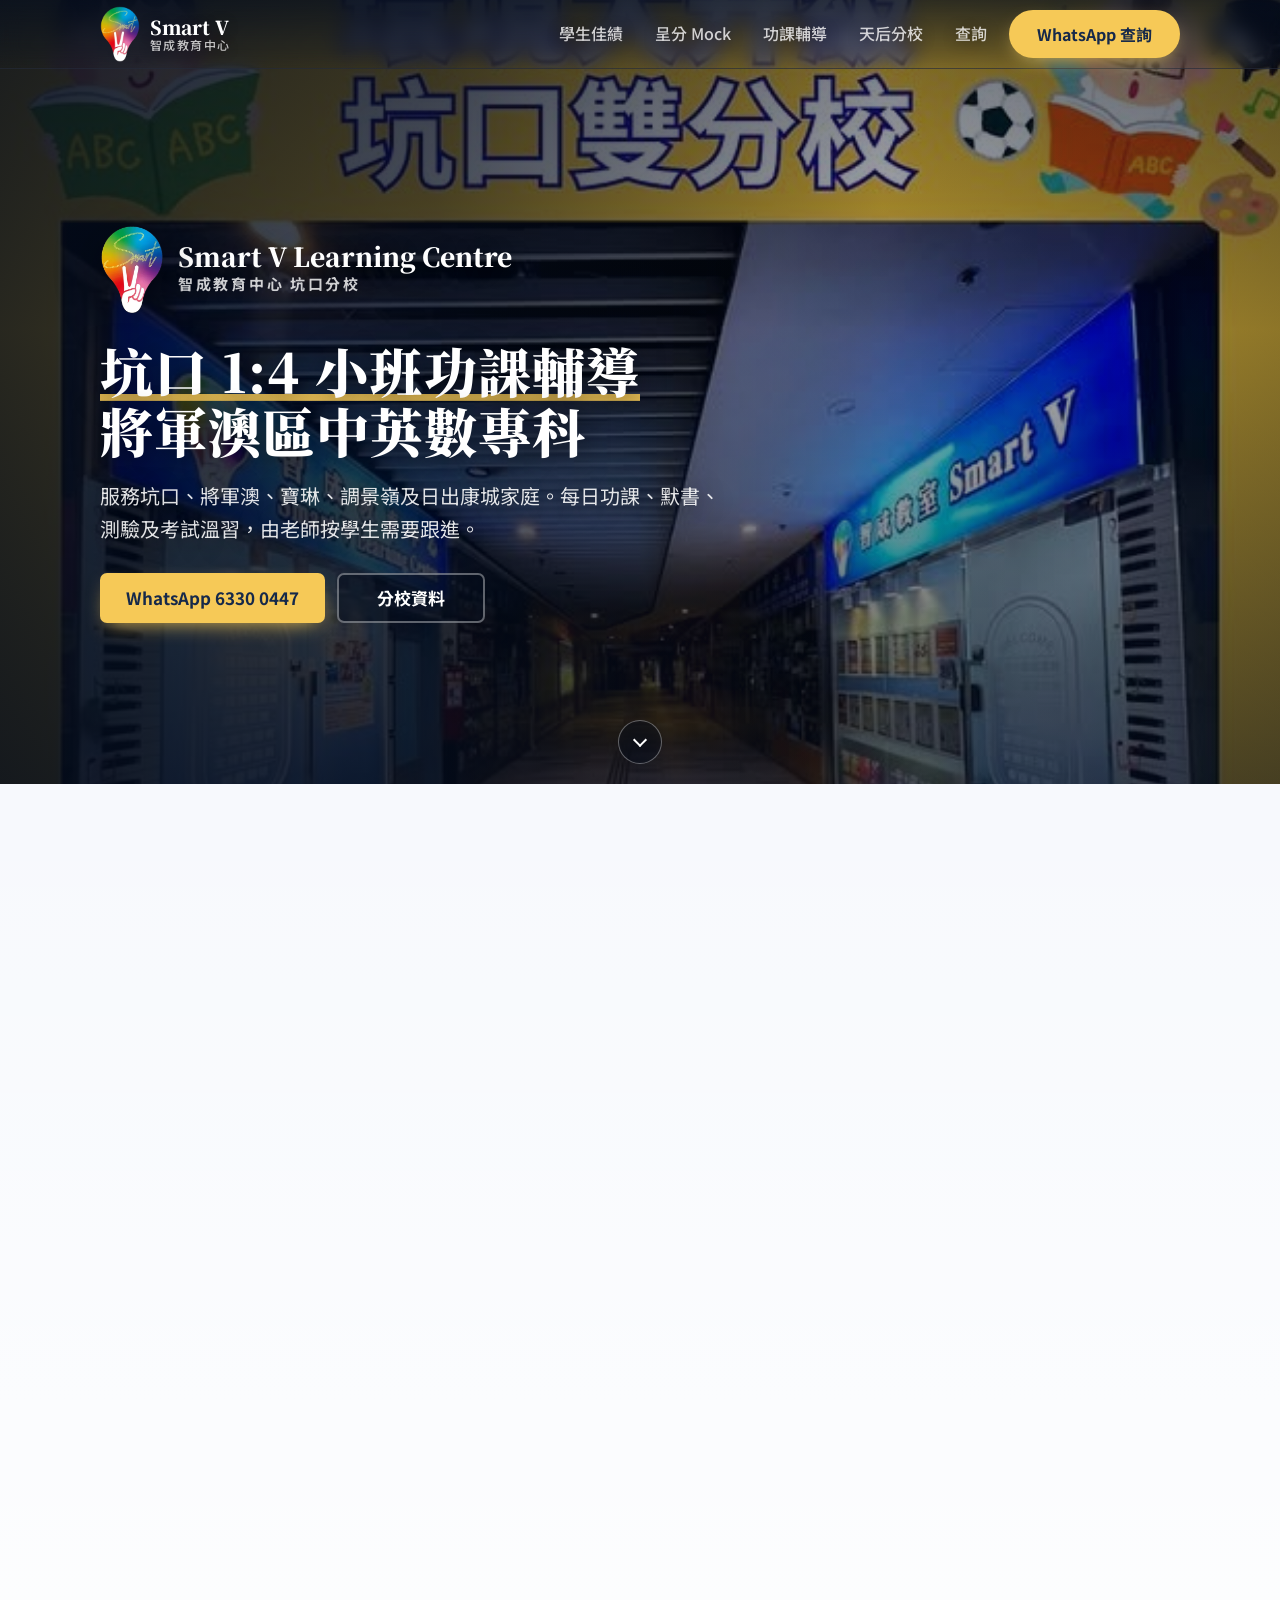
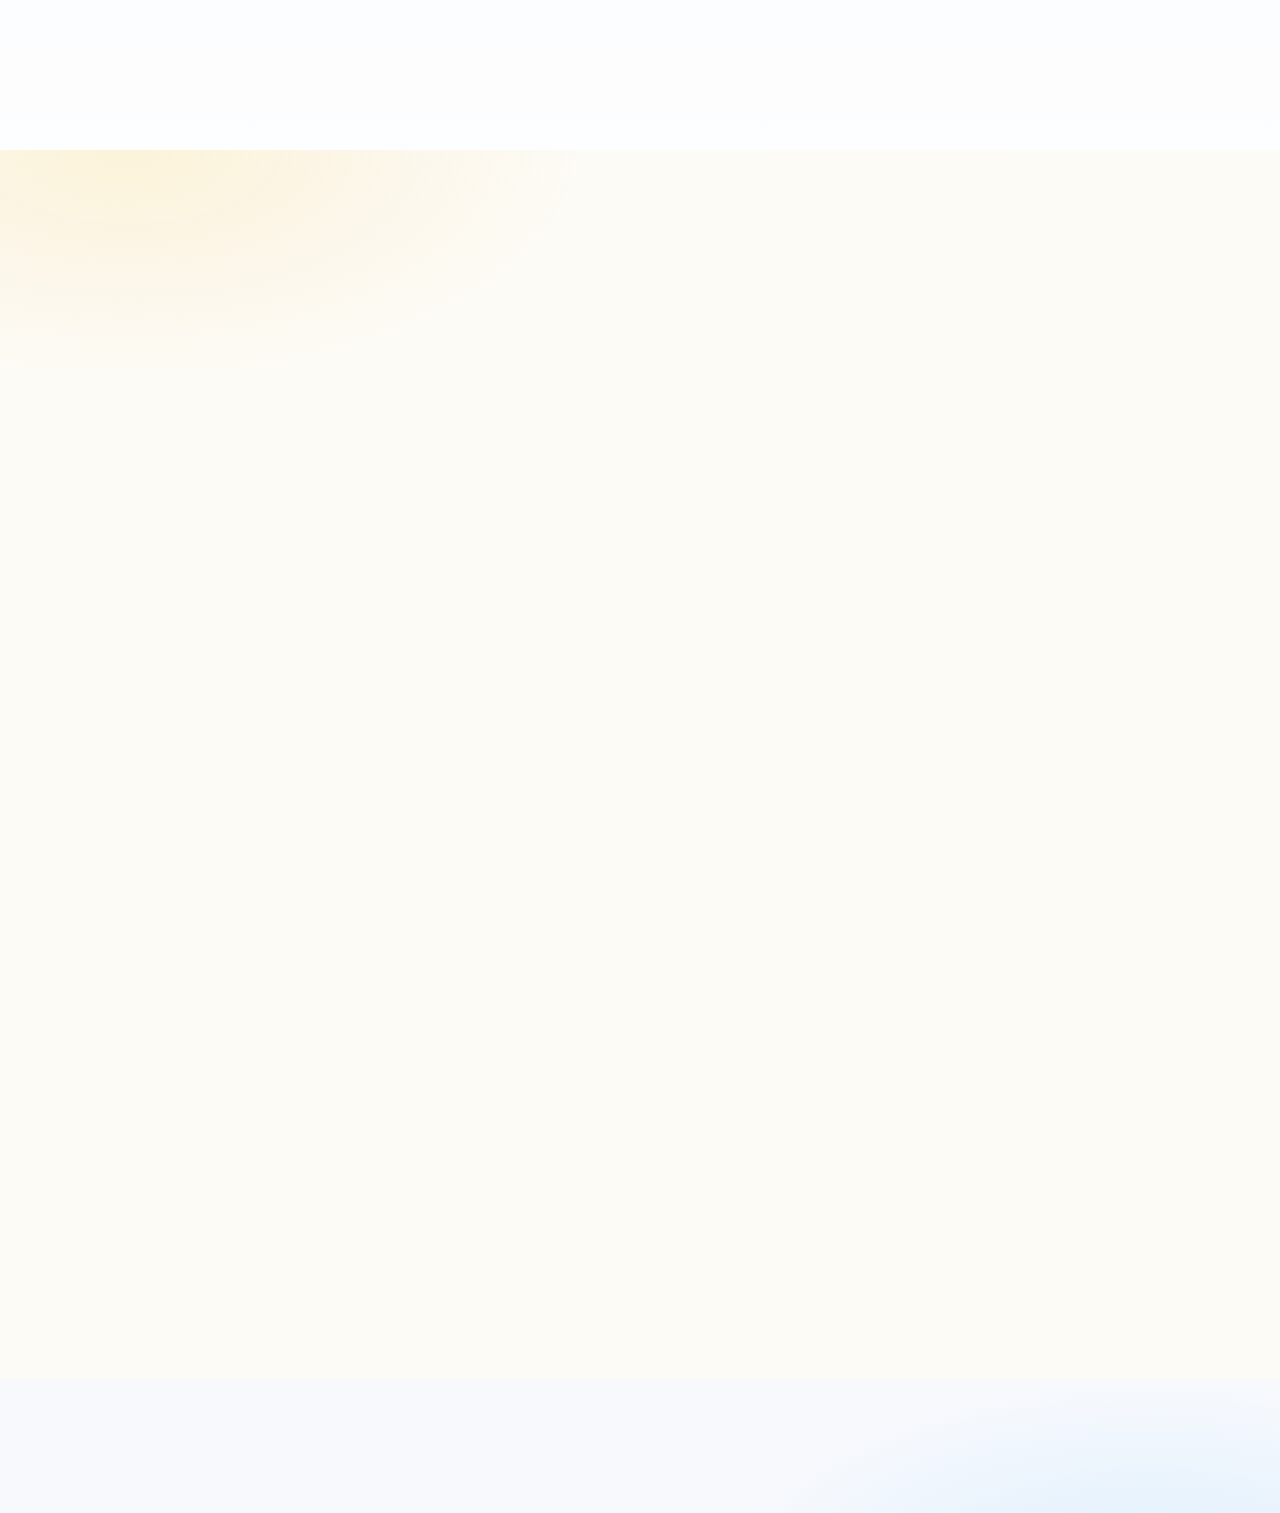
<file: hang-hau/index.html>
<!DOCTYPE html>
<html lang="zh-Hant">
<head>
  <meta charset="UTF-8" />
  <meta http-equiv="Content-Type" content="text/html; charset=utf-8" />
  <meta name="viewport" content="width=device-width, initial-scale=1" />
  <title>坑口補習社｜Smart V 智成教育中心坑口分校</title>
  <meta name="description" content="Smart V 智成教育中心坑口分校：坑口、將軍澳、寶琳、調景嶺及日出康城 1:4 小班功課輔導，中英數專科、默書測驗跟進、升小銜接及呈分試 Mock。明德商場地下，WhatsApp 6330 0447 查詢。" />
  <meta name="theme-color" content="#15539e" />
  <link rel="canonical" href="https://smartv.hk/hang-hau/" />
  <link rel="icon" href="../favicon.ico?v=logo-20260617" sizes="any" />
  <link rel="icon" type="image/png" sizes="32x32" href="../favicon-32x32.png?v=logo-20260617" />
  <link rel="icon" type="image/png" sizes="16x16" href="../favicon-16x16.png?v=logo-20260617" />
  <link rel="apple-touch-icon" href="../apple-touch-icon.png?v=logo-20260617" />
  <meta property="og:type" content="website" />
  <meta property="og:site_name" content="Smart V 智成教育中心" />
  <meta property="og:title" content="坑口補習社｜Smart V 智成教育中心坑口分校" />
  <meta property="og:description" content="坑口分校提供 1:4 小班功課輔導、中英數專科、默書測驗跟進、升小銜接及呈分試 Mock。服務坑口、將軍澳、寶琳、調景嶺及日出康城家庭。" />
  <meta property="og:url" content="https://smartv.hk/hang-hau/" />
  <meta property="og:locale" content="zh_HK" />
  <meta property="og:image" content="https://smartv.hk/assets/v2/new-shops.jpg?v=claude-v7-20260610" />
  <meta property="og:image:width" content="640" />
  <meta property="og:image:height" content="800" />
  <meta property="og:image:alt" content="Smart V 智成教育中心坑口分校・明德商場雙舖環境 — 坑口・將軍澳 1:4 小班補習" />
  <meta name="twitter:card" content="summary_large_image" />
  <meta name="twitter:title" content="坑口補習社｜Smart V 智成教育中心坑口分校" />
  <meta name="twitter:description" content="坑口、將軍澳一帶 1:4 小班功課輔導及中英數專科，WhatsApp 6330 0447 查詢。" />
  <meta name="twitter:image" content="https://smartv.hk/assets/v2/new-shops.jpg?v=claude-v7-20260610" />
  <link rel="preload" as="image" href="../assets/v2/new-shops.jpg?v=claude-v7-20260610" fetchpriority="high" />
  <link rel="preconnect" href="https://fonts.googleapis.com" />
  <link rel="preconnect" href="https://fonts.gstatic.com" crossorigin />
  <link href="https://fonts.googleapis.com/css2?family=Noto+Sans+TC:wght@400;500;700&family=Noto+Serif+TC:wght@700;900&display=swap" rel="stylesheet" />
  <link rel="stylesheet" href="../css/styles-answer-card-layout-20260627.css" />
  <script type="application/ld+json">
{
  "@context": "https://schema.org",
  "@type": ["LocalBusiness", "EducationalOrganization"],
  "@id": "https://smartv.hk/hang-hau/#localbusiness",
  "name": "Smart V Learning Centre 智成教育中心",
  "alternateName": "Smart V 智成教育中心坑口分校",
  "url": "https://smartv.hk/hang-hau/",
  "logo": "https://smartv.hk/assets/logo-web.webp",
  "image": [
    "https://smartv.hk/assets/v2/new-shops.jpg",
    "https://smartv.hk/assets/v2/proof-dictation.jpg",
    "https://smartv.hk/assets/v2/results-collection.jpg"
  ],
  "telephone": "+85263300447",
  "email": "smartvlearningcentre@gmail.com",
  "priceRange": "$$",
  "address": {
    "@type": "PostalAddress",
    "streetAddress": "培成里 10 號明德商場地下 35 及 38 號舖",
    "addressLocality": "坑口",
    "addressRegion": "新界",
    "addressCountry": "HK"
  },
  "geo": {
    "@type": "GeoCoordinates",
    "latitude": 22.316606,
    "longitude": 114.2686759
  },
  "openingHoursSpecification": [
    {
      "@type": "OpeningHoursSpecification",
      "dayOfWeek": ["Monday", "Tuesday", "Wednesday", "Thursday", "Friday"],
      "opens": "13:30",
      "closes": "20:30"
    },
    {
      "@type": "OpeningHoursSpecification",
      "dayOfWeek": "Saturday",
      "opens": "09:30",
      "closes": "17:30"
    }
  ],
  "areaServed": [
    "坑口",
    "將軍澳",
    "寶琳",
    "調景嶺",
    "日出康城",
    "Hang Hau",
    "Tseung Kwan O",
    "Po Lam",
    "Tiu Keng Leng",
    "Lohas Park"
  ],
  "description": "Smart V 智成教育中心坑口分校服務坑口、將軍澳、寶琳、調景嶺及日出康城一帶家庭，提供 1:4 小班功課輔導、中英數專科、默書測驗跟進、升小銜接及呈分試 Mock。",
  "knowsAbout": [
    "坑口補習社",
    "將軍澳補習社",
    "明德商場補習社",
    "小學功課輔導",
    "1:4 小班功課輔導",
    "中英數專科班",
    "呈分試 Mock"
  ],
  "hasMap": "https://www.google.com/maps?cid=11303735696764816341",
  "sameAs": [
    "https://www.facebook.com/share/1ERd9NnAhZ/?mibextid=wwXIfr",
    "https://www.instagram.com/smartvlearningcentre",
    "https://www.google.com/maps?cid=11303735696764816341"
  ],
  "parentOrganization": { "@id": "https://smartv.hk/#organization" },
  "aggregateRating": { "@type": "AggregateRating", "ratingValue": "5.0", "reviewCount": 6, "bestRating": "5", "worstRating": "1" },
  "makesOffer": [
    {
      "@type": "Offer",
      "itemOffered": {
        "@type": "Service",
        "name": "坑口 1:4 小班功課輔導"
      }
    },
    {
      "@type": "Offer",
      "itemOffered": {
        "@type": "Service",
        "name": "坑口中英數專科班"
      }
    },
    {
      "@type": "Offer",
      "itemOffered": {
        "@type": "Service",
        "name": "將軍澳呈分試 Mock"
      }
    }
  ]
}
  </script>
  <script type="application/ld+json">
{
  "@context": "https://schema.org",
  "@type": "FAQPage",
  "mainEntity": [
    {
      "@type": "Question",
      "name": "Smart V 坑口分校適合哪些地區的學生？",
      "acceptedAnswer": {
        "@type": "Answer",
        "text": "坑口分校位於明德商場地下，適合坑口、將軍澳、寶琳、調景嶺及日出康城一帶家庭查詢。"
      }
    },
    {
      "@type": "Question",
      "name": "坑口分校有甚麼課程？",
      "acceptedAnswer": {
        "@type": "Answer",
        "text": "坑口分校提供 1:4 小班功課輔導、中英數專科、默書測驗跟進、升小銜接、呈分試 Mock、鋼琴班及畫班。"
      }
    },
    {
      "@type": "Question",
      "name": "如何查詢坑口分校試堂？",
      "acceptedAnswer": {
        "@type": "Answer",
        "text": "家長可 WhatsApp 6330 0447，提供子女年級、學校、弱項及希望試堂時段，由老師建議合適安排。"
      }
    }
  ]
}
  </script>
  <script type="application/ld+json">
{
  "@context": "https://schema.org",
  "@type": "BreadcrumbList",
  "itemListElement": [
    { "@type": "ListItem", "position": 1, "name": "首頁", "item": "https://smartv.hk/" },
    { "@type": "ListItem", "position": 2, "name": "分校", "item": "https://smartv.hk/#branches" },
    { "@type": "ListItem", "position": 3, "name": "坑口分校", "item": "https://smartv.hk/hang-hau/" }
  ]
}
  </script>
</head>
<body class="branch-page branch-page--hang-hau">
  <a class="skip-link" href="#main">跳至主要內容</a>

  <header class="nav" id="nav">
    <div class="container nav__inner">
      <a class="brand" href="../" aria-label="Smart V Learning Centre 首頁">
        <img class="brand__logo" src="../assets/logo-web.webp?v=claude-v7-20260610" alt="Smart V Learning Centre 標誌" width="40" height="55" />
        <span class="brand__text">Smart V<small>智成教育中心</small></span>
      </a>
      <nav class="nav__links" aria-label="主選單">
        <a href="../#proof">學生佳績</a>
        <a href="../#mock">呈分 Mock</a>
        <a href="../#homework">功課輔導</a>
        <a href="../tin-hau/">天后分校</a>
        <a href="../#contact">查詢</a>
      </nav>
      <a class="btn btn--sun nav__cta js-wa-link" data-phone="85263300447" data-text="你好，我想查詢 Smart V 坑口分校課程及試堂。" target="_blank" rel="noopener">WhatsApp 查詢</a>
      <button class="nav__toggle" id="navToggle" type="button" aria-label="開啟選單" aria-expanded="false" aria-controls="navMobile">
        <span></span><span></span><span></span>
      </button>
    </div>
    <span class="nav__ruler" id="navRuler" aria-hidden="true"></span>
    <div class="nav__mobile" id="navMobile">
      <a href="../#proof">學生佳績</a>
      <a href="../#mock">呈分試 Mock</a>
      <a href="../#homework">1:4 功課輔導</a>
      <a href="../tin-hau/">天后分校</a>
      <a href="../#contact">查詢</a>
      <a class="btn btn--sun js-wa-link" data-phone="85263300447" data-text="你好，我想查詢 Smart V 坑口分校課程及試堂。" target="_blank" rel="noopener">WhatsApp 查詢</a>
    </div>
  </header>

  <main id="main">
    <section class="hero hero--cycle branch-hero" aria-labelledby="branchHeroTitle">
      <div class="hero__ambient hero__ambient--cycle branch-hero__ambient--hang-hau" aria-hidden="true">
        <div class="hero__veil"></div>
      </div>
      <div class="container hero__grid hero__grid--single">
        <div class="hero__copy hero__copy--overlay">
          <div class="hero__brand-lockup" data-hero>
            <img class="hero__logo" src="../assets/logo-web.webp?v=claude-v7-20260610" alt="Smart V Learning Centre 智成教育中心標誌" width="88" height="121" />
            <div class="hero__brand-copy">
              <p>Smart V Learning Centre</p>
              <strong>智成教育中心 坑口分校</strong>
            </div>
          </div>
          <div class="hero__course-info" data-hero>
            <h1 id="branchHeroTitle" class="hero__title">
              <span class="u-sweep">坑口 1:4 小班功課輔導</span><br />將軍澳區中英數專科
            </h1>
            <p>服務坑口、將軍澳、寶琳、調景嶺及日出康城家庭。每日功課、默書、測驗及考試溫習，由老師按學生需要跟進。</p>
          </div>
          <div class="hero__actions" data-hero>
            <a class="btn btn--sun btn--lg js-wa-link" data-phone="85263300447" data-text="你好，我想查詢 Smart V 坑口分校課程及試堂。" target="_blank" rel="noopener">WhatsApp 6330 0447</a>
            <a class="btn btn--ghost btn--lg" href="#hang-hau-details">分校資料</a>
          </div>
        </div>
      </div>
      <a class="hero__cue" href="#hang-hau-details" aria-label="向下瀏覽坑口分校資料"><span></span></a>
    </section>

    <section class="answer-strip" id="hang-hau-details" aria-labelledby="hangHauAnswerTitle">
      <div class="container">
        <div class="answer-card" data-reveal>
          <div>
            <p class="kicker">坑口分校</p>
            <h2 id="hangHauAnswerTitle">坑口補習社查詢</h2>
          </div>
          <p class="answer-card__text">Smart V 智成教育中心坑口分校位於新界西貢坑口培成里 10 號明德商場地下 35 及 38 號舖，鄰近港鐵坑口站 B / B2 出口。分校提供 1:4 小班功課輔導、中英數專科、默書測驗跟進、升小銜接及呈分試 Mock，適合坑口、將軍澳、寶琳、調景嶺及日出康城一帶學生。</p>
          <p class="answer-card__text">坑口分校於 Google 商家檔案獲家長 5.0 星評價（6 則真實評論，截至 2026 年 6 月）。相比十多人的連鎖大班，1:4 小班讓導師可逐一跟進每位學生的功課、默書範圍及測考弱項並即時糾正，同時保留同儕學習氣氛、費用較相宜。</p>
          <a class="btn btn--blue js-wa-link" data-phone="85263300447" data-text="你好，我想為子女查詢 Smart V 坑口分校試堂。" target="_blank" rel="noopener">查詢試堂</a>
        </div>
      </div>
    </section>

    <section class="section geo-section geo-section--homework" aria-labelledby="hangHauHomeworkTitle">
      <div class="container geo-layout">
        <div class="geo-copy" data-reveal>
          <p class="kicker">1:4 小班</p>
          <h2 id="hangHauHomeworkTitle" class="section__title">坑口、將軍澳小學功課輔導</h2>
          <p class="section__lead">每堂先核對學校功課及最近默書測驗範圍，再按學生弱項拆解串字、閱讀、運算或應用題。老師可按需要與家長溝通進度，避免問題累積到考試前。</p>
          <div class="geo-meta" aria-label="坑口分校服務範圍">
            <span>地區：坑口 / 將軍澳 / 寶琳</span>
            <span>課程：功課輔導 / 中英數專科</span>
            <span>查詢：6330 0447</span>
          </div>
        </div>
        <div class="geo-panel" data-reveal>
          <h3>常見查詢</h3>
          <ol class="geo-list">
            <li>小學每日功課、改正、默書及測驗跟進</li>
            <li>中文、英文、數學專科補底及考前溫習</li>
            <li>P5 至 P6 呈分試 Mock 及能力診斷</li>
          </ol>
          <a class="btn btn--sun js-wa-link" data-phone="85263300447" data-text="你好，我想查詢 坑口 1:4 小班功課輔導及中英數專科。" target="_blank" rel="noopener">WhatsApp 坑口分校</a>
        </div>
      </div>
    </section>

    <section class="section branches branch-local" aria-labelledby="hangHauLocationTitle">
      <div class="container branch-local__grid">
        <article class="branch-card" data-reveal>
          <p class="branch-card__no" aria-hidden="true">02</p>
          <h2 id="hangHauLocationTitle">坑口分校地址</h2>
          <p class="branch-card__addr">新界西貢坑口培成里 10 號<br />明德商場地下 35 及 38 號舖</p>
          <p class="branch-card__mtr">鄰近港鐵坑口站 B / B2 出口</p>
          <p class="branch-card__hours">營業時間：星期一至五 13:30–20:30｜星期六 09:30–17:30｜星期日休息</p>
          <div class="branch-card__actions">
            <a class="btn btn--blue" href="https://www.google.com/maps?cid=11303735696764816341" target="_blank" rel="noopener">開啟地圖</a>
            <a class="btn btn--line" href="../tin-hau/">查看天后分校</a>
          </div>
        </article>
        <article class="geo-panel branch-local__panel" data-reveal>
          <h3>坑口分校服務範圍</h3>
          <p>坑口、將軍澳、寶琳、調景嶺、日出康城一帶家庭均可查詢。若家長正在比較「坑口補習社」、「將軍澳小學功課班」或「明德商場補習社」，可先提供子女年級、學校及弱項，由老師建議合適班別。</p>
          <a class="btn btn--sun js-wa-link" data-phone="85263300447" data-text="你好，我在比較坑口/將軍澳補習社，想查詢 Smart V 坑口分校。" target="_blank" rel="noopener">查詢合適班別</a>
        </article>
      </div>
    </section>

    <section class="section faq" id="faq" aria-labelledby="hangHauFaqTitle">
      <div class="container">
        <header class="section__head" data-reveal>
          <p class="kicker">常見問題</p>
          <h2 id="hangHauFaqTitle" class="section__title">坑口分校・家長常問</h2>
        </header>
        <div class="faq__list" data-reveal>
          <details class="faq__item">
            <summary>Smart V 坑口分校適合哪些地區的學生？</summary>
            <p>坑口分校位於明德商場地下，適合坑口、將軍澳、寶琳、調景嶺及日出康城一帶家庭查詢。</p>
          </details>
          <details class="faq__item">
            <summary>坑口分校有甚麼課程？</summary>
            <p>坑口分校提供 1:4 小班功課輔導、中英數專科、默書測驗跟進、升小銜接、呈分試 Mock、鋼琴班及畫班。</p>
          </details>
          <details class="faq__item">
            <summary>如何查詢坑口分校試堂？</summary>
            <p>家長可 WhatsApp 6330 0447，提供子女年級、學校、弱項及希望試堂時段，由老師建議合適安排。</p>
          </details>
        </div>
      </div>
    </section>
  </main>

  <footer class="footer">
    <div class="container footer__inner">
      <div class="footer__brand">
        <img src="../assets/logo-web.webp?v=claude-v7-20260610" alt="Smart V Learning Centre 標誌" width="44" height="61" />
        <div><strong>Smart V Learning Centre</strong><span>智成教育中心</span></div>
      </div>
      <div class="footer__contact">
        <p><a href="../tin-hau/">天后分校</a>：電氣道 108 號冠貿商業大廈 5 樓 501 室</p>
        <p><a href="../hang-hau/">坑口分校</a>：培成里 10 號明德商場地下 35 及 38 號舖</p>
        <p>電郵：<a class="js-email-link" data-user="smartvlearningcentre" data-domain="gmail.com" rel="nofollow">smartvlearningcentre [at] gmail.com</a></p>
      </div>
      <div class="footer__social">
        <a href="https://www.facebook.com/share/1ERd9NnAhZ/?mibextid=wwXIfr" target="_blank" rel="noopener">Facebook</a>
        <a href="https://www.instagram.com/smartvlearningcentre" target="_blank" rel="noopener">Instagram</a>
        <a class="js-wa-link" data-phone="85263300447" target="_blank" rel="noopener">WhatsApp</a>
      </div>
    </div>
    <div class="container footer__privacy" aria-label="私隱及資料使用聲明">
      <strong>私隱及資料使用</strong>
      <p>本網站不設會員系統或表格資料庫；家長如透過 WhatsApp 或電郵查詢，相關資料只會用於回覆課程、試堂及分校安排，不會儲存在本網站，亦不會用作任何推廣、宣傳或再行銷，亦不會轉交第三方作推廣用途。</p>
    </div>
    <div class="container footer__bar">
      <span>© <span id="year">2026</span> Smart V Learning Centre 智成教育中心</span>
      <time datetime="2026-06-27">資料更新：2026 年 6 月</time>
      <small>Website created by Solara.Hk</small>
    </div>
  </footer>

  <a class="wa-fab js-wa-link" id="waFab" aria-label="WhatsApp 坑口分校" data-phone="85263300447" data-text="你好，我想查詢 Smart V 坑口分校課程及試堂。" target="_blank" rel="noopener">
    <svg viewBox="0 0 24 24" width="26" height="26" fill="currentColor" aria-hidden="true"><path d="M12 2a10 10 0 0 0-8.6 15l-1.3 4.7 4.8-1.3A10 10 0 1 0 12 2Zm5.8 14.2c-.2.7-1.4 1.3-2 1.4-.5.1-1.1.1-1.8-.1-.4-.1-1-.3-1.7-.6-3-1.3-4.9-4.3-5-4.5-.2-.2-1.2-1.6-1.2-3.1s.8-2.2 1.1-2.5c.3-.3.6-.4.8-.4h.6c.2 0 .4 0 .7.5l.9 2c.1.2.1.4 0 .6l-.4.6-.3.3c-.2.2-.4.4-.2.7.2.3.9 1.4 1.9 2.3 1.3 1.1 2.3 1.5 2.6 1.6.3.1.5.1.7-.1l.8-1c.2-.3.4-.2.7-.1l2 .9c.3.2.5.2.6.4.1.1.1.7-.1 1.4Z"/></svg>
    <span class="sr-only">WhatsApp 坑口分校</span>
  </a>

  <script defer src="../js/main.js?v=branch-pages-20260624"></script>
  <script defer src="https://static.cloudflareinsights.com/beacon.min.js" data-cf-beacon='{"token": "5c86e9958b044d00b9f5786a67f98691"}'></script>
</body>
</html>
</file>
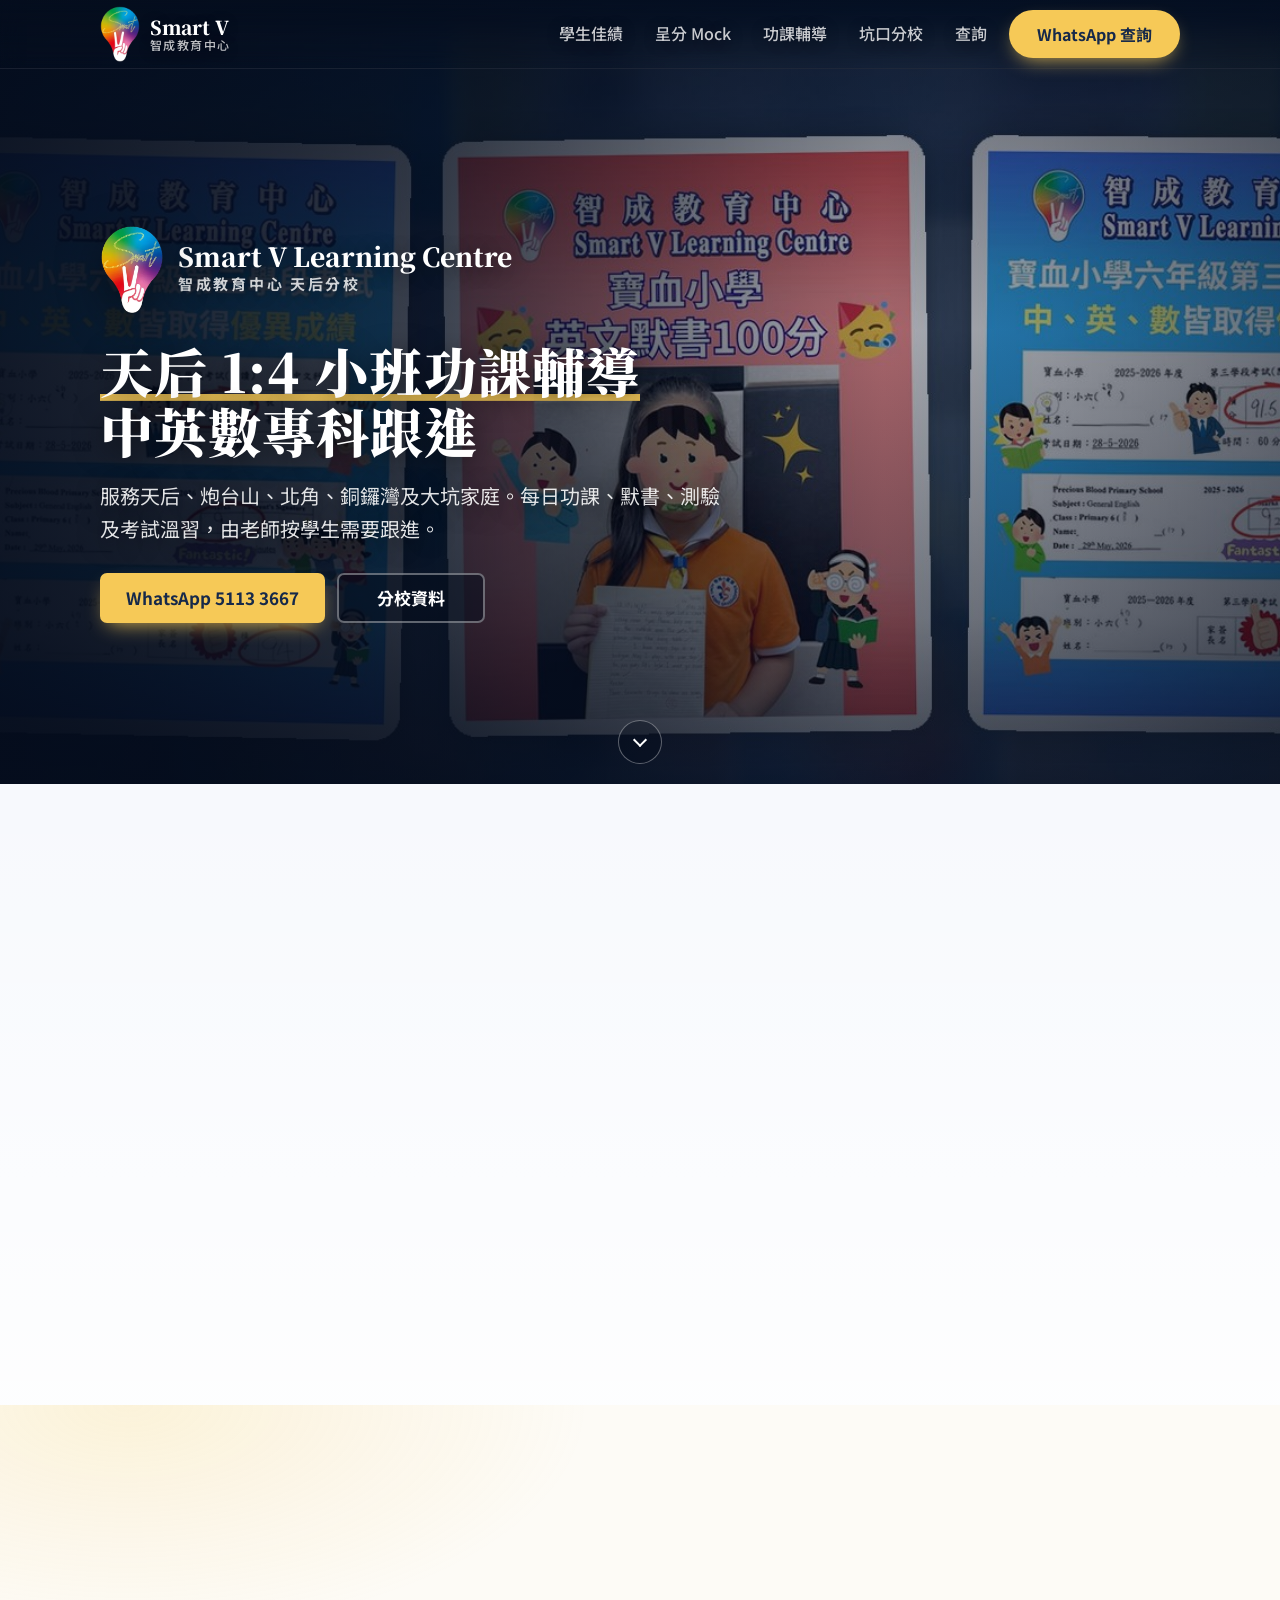
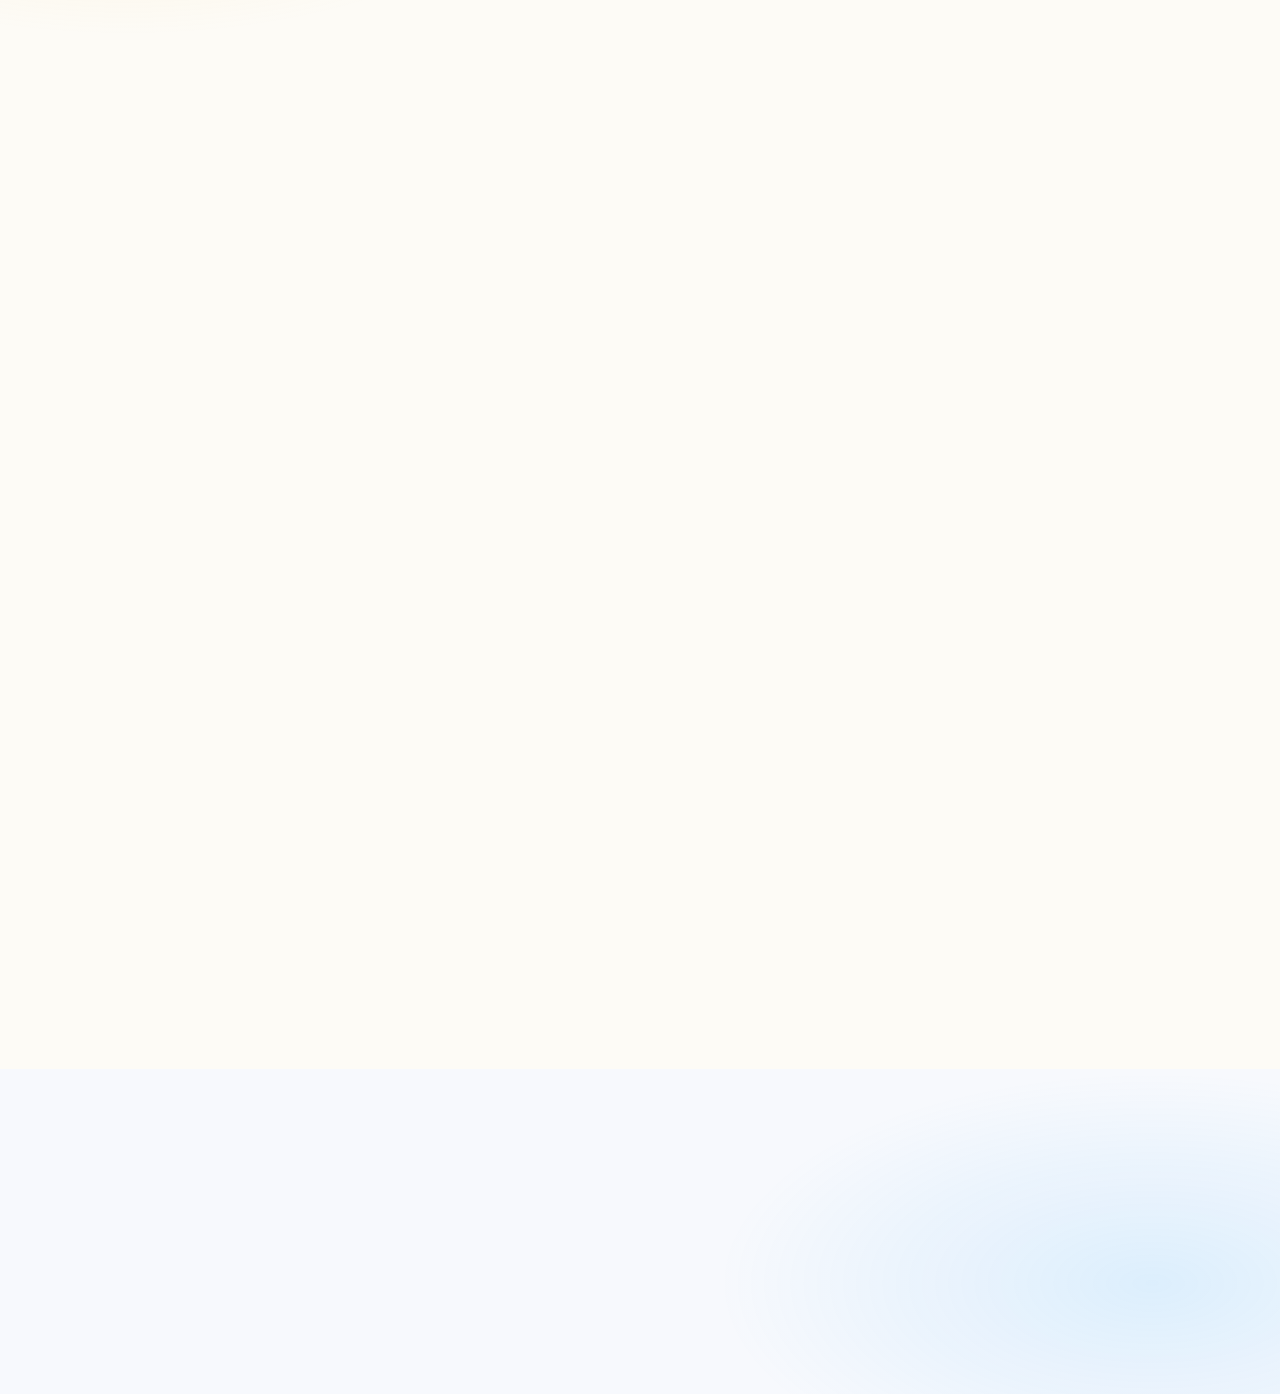
<file: tin-hau/index.html>
<!DOCTYPE html>
<html lang="zh-Hant">
<head>
  <meta charset="UTF-8" />
  <meta http-equiv="Content-Type" content="text/html; charset=utf-8" />
  <meta name="viewport" content="width=device-width, initial-scale=1" />
  <title>天后補習社｜Smart V 智成教育中心天后分校</title>
  <meta name="description" content="Smart V 智成教育中心天后分校：天后、炮台山、北角、銅鑼灣及大坑 1:4 小班功課輔導，中英數專科、默書測驗跟進、升小銜接及呈分試 Mock。天后站 A2 出口步行約 5 分鐘，WhatsApp 5113 3667 查詢。" />
  <meta name="theme-color" content="#15539e" />
  <link rel="canonical" href="https://smartv.hk/tin-hau/" />
  <link rel="icon" href="../favicon.ico?v=logo-20260617" sizes="any" />
  <link rel="icon" type="image/png" sizes="32x32" href="../favicon-32x32.png?v=logo-20260617" />
  <link rel="icon" type="image/png" sizes="16x16" href="../favicon-16x16.png?v=logo-20260617" />
  <link rel="apple-touch-icon" href="../apple-touch-icon.png?v=logo-20260617" />
  <meta property="og:type" content="website" />
  <meta property="og:site_name" content="Smart V 智成教育中心" />
  <meta property="og:title" content="天后補習社｜Smart V 智成教育中心天后分校" />
  <meta property="og:description" content="天后分校提供 1:4 小班功課輔導、中英數專科、默書測驗跟進、升小銜接及呈分試 Mock。服務天后、炮台山、北角、銅鑼灣及大坑家庭。" />
  <meta property="og:url" content="https://smartv.hk/tin-hau/" />
  <meta property="og:locale" content="zh_HK" />
  <meta property="og:image" content="https://smartv.hk/assets/motion/results-full-viewport-ultrasmooth-20260610-poster.jpg?v=claude-v8-20260612" />
  <meta property="og:image:width" content="1280" />
  <meta property="og:image:height" content="720" />
  <meta property="og:image:alt" content="Smart V 智成教育中心天后分校 — 天后・炮台山・北角 1:4 小班補習" />
  <meta name="twitter:card" content="summary_large_image" />
  <meta name="twitter:title" content="天后補習社｜Smart V 智成教育中心天后分校" />
  <meta name="twitter:description" content="天后、炮台山、北角一帶 1:4 小班功課輔導及中英數專科，WhatsApp 5113 3667 查詢。" />
  <meta name="twitter:image" content="https://smartv.hk/assets/motion/results-full-viewport-ultrasmooth-20260610-poster.jpg?v=claude-v8-20260612" />
  <link rel="preload" as="image" href="../assets/motion/results-full-viewport-ultrasmooth-20260610-poster.webp?v=results-full-viewport-ultrasmooth-v1-20260610" fetchpriority="high" />
  <link rel="preconnect" href="https://fonts.googleapis.com" />
  <link rel="preconnect" href="https://fonts.gstatic.com" crossorigin />
  <link href="https://fonts.googleapis.com/css2?family=Noto+Sans+TC:wght@400;500;700&family=Noto+Serif+TC:wght@700;900&display=swap" rel="stylesheet" />
  <link rel="stylesheet" href="../css/styles-answer-card-layout-20260627.css" />
  <script type="application/ld+json">
{
  "@context": "https://schema.org",
  "@type": ["LocalBusiness", "EducationalOrganization"],
  "@id": "https://smartv.hk/tin-hau/#localbusiness",
  "name": "Smart V Learning Centre 智成教育中心",
  "alternateName": "Smart V 智成教育中心天后分校",
  "url": "https://smartv.hk/tin-hau/",
  "logo": "https://smartv.hk/assets/logo-web.webp",
  "image": [
    "https://smartv.hk/assets/motion/results-full-viewport-ultrasmooth-20260610-poster.jpg",
    "https://smartv.hk/assets/v2/proof-latest.jpg",
    "https://smartv.hk/assets/v2/results-collection.jpg"
  ],
  "telephone": "+85251133667",
  "email": "smartvlearningcentre@gmail.com",
  "priceRange": "$$",
  "address": {
    "@type": "PostalAddress",
    "streetAddress": "電氣道 108 號冠貿商業大廈 5 樓 501 室",
    "addressLocality": "北角",
    "addressRegion": "香港島",
    "addressCountry": "HK"
  },
  "geo": {
    "@type": "GeoCoordinates",
    "latitude": 22.2850533,
    "longitude": 114.1918435
  },
  "openingHoursSpecification": [
    {
      "@type": "OpeningHoursSpecification",
      "dayOfWeek": ["Monday", "Tuesday", "Wednesday", "Thursday", "Friday"],
      "opens": "13:30",
      "closes": "20:30"
    },
    {
      "@type": "OpeningHoursSpecification",
      "dayOfWeek": "Saturday",
      "opens": "09:30",
      "closes": "17:30"
    }
  ],
  "areaServed": [
    "天后",
    "炮台山",
    "北角",
    "銅鑼灣",
    "大坑",
    "Tin Hau",
    "Fortress Hill",
    "North Point",
    "Causeway Bay",
    "Tai Hang"
  ],
  "description": "Smart V 智成教育中心天后分校服務天后、炮台山、北角、銅鑼灣及大坑一帶家庭，提供 1:4 小班功課輔導、中英數專科、默書測驗跟進、升小銜接及呈分試 Mock。",
  "knowsAbout": [
    "天后補習社",
    "炮台山補習",
    "北角小學功課輔導",
    "1:4 小班功課輔導",
    "中英數專科班",
    "呈分試 Mock",
    "升小預備班"
  ],
  "hasMap": "https://www.google.com/maps?cid=8252337503790207586",
  "sameAs": [
    "https://www.facebook.com/share/1ERd9NnAhZ/?mibextid=wwXIfr",
    "https://www.instagram.com/smartvlearningcentre",
    "https://www.google.com/maps?cid=8252337503790207586"
  ],
  "parentOrganization": { "@id": "https://smartv.hk/#organization" },
  "aggregateRating": { "@type": "AggregateRating", "ratingValue": "5.0", "reviewCount": 1, "bestRating": "5", "worstRating": "1" },
  "makesOffer": [
    {
      "@type": "Offer",
      "itemOffered": {
        "@type": "Service",
        "name": "天后 1:4 小班功課輔導"
      }
    },
    {
      "@type": "Offer",
      "itemOffered": {
        "@type": "Service",
        "name": "天后中英數專科班"
      }
    },
    {
      "@type": "Offer",
      "itemOffered": {
        "@type": "Service",
        "name": "港島東呈分試 Mock"
      }
    }
  ]
}
  </script>
  <script type="application/ld+json">
{
  "@context": "https://schema.org",
  "@type": "FAQPage",
  "mainEntity": [
    {
      "@type": "Question",
      "name": "Smart V 天后分校適合哪些地區的學生？",
      "acceptedAnswer": {
        "@type": "Answer",
        "text": "天后分校鄰近港鐵天后站 A2 出口，適合天后、炮台山、北角、銅鑼灣及大坑一帶家庭查詢。"
      }
    },
    {
      "@type": "Question",
      "name": "天后分校有甚麼課程？",
      "acceptedAnswer": {
        "@type": "Answer",
        "text": "天后分校提供 1:4 小班功課輔導、中英數專科、默書測驗跟進、升小銜接、呈分試 Mock、鋼琴班及畫班。"
      }
    },
    {
      "@type": "Question",
      "name": "如何查詢天后分校試堂？",
      "acceptedAnswer": {
        "@type": "Answer",
        "text": "家長可 WhatsApp 5113 3667，提供子女年級、學校、弱項及希望試堂時段，由老師建議合適安排。"
      }
    }
  ]
}
  </script>
  <script type="application/ld+json">
{
  "@context": "https://schema.org",
  "@type": "BreadcrumbList",
  "itemListElement": [
    { "@type": "ListItem", "position": 1, "name": "首頁", "item": "https://smartv.hk/" },
    { "@type": "ListItem", "position": 2, "name": "分校", "item": "https://smartv.hk/#branches" },
    { "@type": "ListItem", "position": 3, "name": "天后分校", "item": "https://smartv.hk/tin-hau/" }
  ]
}
  </script>
</head>
<body class="branch-page branch-page--tin-hau">
  <a class="skip-link" href="#main">跳至主要內容</a>

  <header class="nav" id="nav">
    <div class="container nav__inner">
      <a class="brand" href="../" aria-label="Smart V Learning Centre 首頁">
        <img class="brand__logo" src="../assets/logo-web.webp?v=claude-v7-20260610" alt="Smart V Learning Centre 標誌" width="40" height="55" />
        <span class="brand__text">Smart V<small>智成教育中心</small></span>
      </a>
      <nav class="nav__links" aria-label="主選單">
        <a href="../#proof">學生佳績</a>
        <a href="../#mock">呈分 Mock</a>
        <a href="../#homework">功課輔導</a>
        <a href="../hang-hau/">坑口分校</a>
        <a href="../#contact">查詢</a>
      </nav>
      <a class="btn btn--sun nav__cta js-wa-link" data-phone="85251133667" data-text="你好，我想查詢 Smart V 天后分校課程及試堂。" target="_blank" rel="noopener">WhatsApp 查詢</a>
      <button class="nav__toggle" id="navToggle" type="button" aria-label="開啟選單" aria-expanded="false" aria-controls="navMobile">
        <span></span><span></span><span></span>
      </button>
    </div>
    <span class="nav__ruler" id="navRuler" aria-hidden="true"></span>
    <div class="nav__mobile" id="navMobile">
      <a href="../#proof">學生佳績</a>
      <a href="../#mock">呈分試 Mock</a>
      <a href="../#homework">1:4 功課輔導</a>
      <a href="../hang-hau/">坑口分校</a>
      <a href="../#contact">查詢</a>
      <a class="btn btn--sun js-wa-link" data-phone="85251133667" data-text="你好，我想查詢 Smart V 天后分校課程及試堂。" target="_blank" rel="noopener">WhatsApp 查詢</a>
    </div>
  </header>

  <main id="main">
    <section class="hero hero--cycle branch-hero" aria-labelledby="branchHeroTitle">
      <div class="hero__ambient hero__ambient--cycle" aria-hidden="true">
        <div class="hero__veil"></div>
      </div>
      <div class="container hero__grid hero__grid--single">
        <div class="hero__copy hero__copy--overlay">
          <div class="hero__brand-lockup" data-hero>
            <img class="hero__logo" src="../assets/logo-web.webp?v=claude-v7-20260610" alt="Smart V Learning Centre 智成教育中心標誌" width="88" height="121" />
            <div class="hero__brand-copy">
              <p>Smart V Learning Centre</p>
              <strong>智成教育中心 天后分校</strong>
            </div>
          </div>
          <div class="hero__course-info" data-hero>
            <h1 id="branchHeroTitle" class="hero__title">
              <span class="u-sweep">天后 1:4 小班功課輔導</span><br />中英數專科跟進
            </h1>
            <p>服務天后、炮台山、北角、銅鑼灣及大坑家庭。每日功課、默書、測驗及考試溫習，由老師按學生需要跟進。</p>
          </div>
          <div class="hero__actions" data-hero>
            <a class="btn btn--sun btn--lg js-wa-link" data-phone="85251133667" data-text="你好，我想查詢 Smart V 天后分校課程及試堂。" target="_blank" rel="noopener">WhatsApp 5113 3667</a>
            <a class="btn btn--ghost btn--lg" href="#tin-hau-details">分校資料</a>
          </div>
        </div>
      </div>
      <a class="hero__cue" href="#tin-hau-details" aria-label="向下瀏覽天后分校資料"><span></span></a>
    </section>

    <section class="answer-strip" id="tin-hau-details" aria-labelledby="tinHauAnswerTitle">
      <div class="container">
        <div class="answer-card" data-reveal>
          <div>
            <p class="kicker">天后分校</p>
            <h2 id="tinHauAnswerTitle">天后補習社查詢</h2>
          </div>
          <p class="answer-card__text">Smart V 智成教育中心天后分校位於香港北角電氣道 108 號冠貿商業大廈 5 樓 501 室，鄰近天后站 A2 出口。分校提供 1:4 小班功課輔導、中英數專科、默書測驗跟進、升小銜接及呈分試 Mock，適合天后、炮台山、北角、銅鑼灣及大坑一帶學生。</p>
          <a class="btn btn--blue js-wa-link" data-phone="85251133667" data-text="你好，我想為子女查詢 Smart V 天后分校試堂。" target="_blank" rel="noopener">查詢試堂</a>
        </div>
      </div>
    </section>

    <section class="section geo-section geo-section--homework" aria-labelledby="tinHauHomeworkTitle">
      <div class="container geo-layout">
        <div class="geo-copy" data-reveal>
          <p class="kicker">1:4 小班</p>
          <h2 id="tinHauHomeworkTitle" class="section__title">天后、炮台山、北角小學功課輔導</h2>
          <p class="section__lead">每堂先核對學校功課及最近默書測驗範圍，再按學生弱項拆解串字、閱讀、運算或應用題。老師可按需要與家長溝通進度，避免問題累積到考試前。</p>
          <div class="geo-meta" aria-label="天后分校服務範圍">
            <span>地區：天后 / 炮台山 / 北角</span>
            <span>課程：功課輔導 / 中英數專科</span>
            <span>查詢：5113 3667</span>
          </div>
        </div>
        <div class="geo-panel" data-reveal>
          <h3>常見查詢</h3>
          <ol class="geo-list">
            <li>小學每日功課、改正、默書及測驗跟進</li>
            <li>中文、英文、數學專科補底及考前溫習</li>
            <li>P5 至 P6 呈分試 Mock 及能力診斷</li>
          </ol>
          <a class="btn btn--sun js-wa-link" data-phone="85251133667" data-text="你好，我想查詢 天后 1:4 小班功課輔導及中英數專科。" target="_blank" rel="noopener">WhatsApp 天后分校</a>
        </div>
      </div>
    </section>

    <section class="section branches branch-local" aria-labelledby="tinHauLocationTitle">
      <div class="container branch-local__grid">
        <article class="branch-card" data-reveal>
          <p class="branch-card__no" aria-hidden="true">01</p>
          <h2 id="tinHauLocationTitle">天后分校地址</h2>
          <p class="branch-card__addr">香港北角電氣道 108 號<br />冠貿商業大廈 5 樓 501 室</p>
          <p class="branch-card__mtr">港鐵天后站 A2 出口步行約 5 分鐘</p>
          <p class="branch-card__hours">營業時間：星期一至五 13:30–20:30｜星期六 09:30–17:30｜星期日休息</p>
          <div class="branch-card__actions">
            <a class="btn btn--blue" href="https://www.google.com/maps?cid=8252337503790207586" target="_blank" rel="noopener">開啟地圖</a>
            <a class="btn btn--line" href="../hang-hau/">查看坑口分校</a>
          </div>
        </article>
        <article class="geo-panel branch-local__panel" data-reveal>
          <h3>天后分校服務範圍</h3>
          <p>天后、炮台山、北角、銅鑼灣、大坑一帶家庭均可查詢。若家長正在比較「天后補習社」、「炮台山小學功課班」或「北角功課輔導」，可先提供子女年級、學校及弱項，由老師建議合適班別。</p>
          <a class="btn btn--sun js-wa-link" data-phone="85251133667" data-text="你好，我在比較天后/炮台山/北角補習社，想查詢 Smart V 天后分校。" target="_blank" rel="noopener">查詢合適班別</a>
        </article>
      </div>
    </section>

    <section class="section faq" id="faq" aria-labelledby="tinHauFaqTitle">
      <div class="container">
        <header class="section__head" data-reveal>
          <p class="kicker">常見問題</p>
          <h2 id="tinHauFaqTitle" class="section__title">天后分校・家長常問</h2>
        </header>
        <div class="faq__list" data-reveal>
          <details class="faq__item">
            <summary>Smart V 天后分校適合哪些地區的學生？</summary>
            <p>天后分校鄰近港鐵天后站 A2 出口，適合天后、炮台山、北角、銅鑼灣及大坑一帶家庭查詢。</p>
          </details>
          <details class="faq__item">
            <summary>天后分校有甚麼課程？</summary>
            <p>天后分校提供 1:4 小班功課輔導、中英數專科、默書測驗跟進、升小銜接、呈分試 Mock、鋼琴班及畫班。</p>
          </details>
          <details class="faq__item">
            <summary>如何查詢天后分校試堂？</summary>
            <p>家長可 WhatsApp 5113 3667，提供子女年級、學校、弱項及希望試堂時段，由老師建議合適安排。</p>
          </details>
        </div>
      </div>
    </section>
  </main>

  <footer class="footer">
    <div class="container footer__inner">
      <div class="footer__brand">
        <img src="../assets/logo-web.webp?v=claude-v7-20260610" alt="Smart V Learning Centre 標誌" width="44" height="61" />
        <div><strong>Smart V Learning Centre</strong><span>智成教育中心</span></div>
      </div>
      <div class="footer__contact">
        <p><a href="../tin-hau/">天后分校</a>：電氣道 108 號冠貿商業大廈 5 樓 501 室</p>
        <p><a href="../hang-hau/">坑口分校</a>：培成里 10 號明德商場地下 35 及 38 號舖</p>
        <p>電郵：<a class="js-email-link" data-user="smartvlearningcentre" data-domain="gmail.com" rel="nofollow">smartvlearningcentre [at] gmail.com</a></p>
      </div>
      <div class="footer__social">
        <a href="https://www.facebook.com/share/1ERd9NnAhZ/?mibextid=wwXIfr" target="_blank" rel="noopener">Facebook</a>
        <a href="https://www.instagram.com/smartvlearningcentre" target="_blank" rel="noopener">Instagram</a>
        <a class="js-wa-link" data-phone="85251133667" target="_blank" rel="noopener">WhatsApp</a>
      </div>
    </div>
    <div class="container footer__privacy" aria-label="私隱及資料使用聲明">
      <strong>私隱及資料使用</strong>
      <p>本網站不設會員系統或表格資料庫；家長如透過 WhatsApp 或電郵查詢，相關資料只會用於回覆課程、試堂及分校安排，不會儲存在本網站，亦不會用作任何推廣、宣傳或再行銷，亦不會轉交第三方作推廣用途。</p>
    </div>
    <div class="container footer__bar">
      <span>© <span id="year">2026</span> Smart V Learning Centre 智成教育中心</span>
      <time datetime="2026-06-27">資料更新：2026 年 6 月</time>
      <small>Website created by Solara.Hk</small>
    </div>
  </footer>

  <a class="wa-fab js-wa-link" id="waFab" aria-label="WhatsApp 天后分校" data-phone="85251133667" data-text="你好，我想查詢 Smart V 天后分校課程及試堂。" target="_blank" rel="noopener">
    <svg viewBox="0 0 24 24" width="26" height="26" fill="currentColor" aria-hidden="true"><path d="M12 2a10 10 0 0 0-8.6 15l-1.3 4.7 4.8-1.3A10 10 0 1 0 12 2Zm5.8 14.2c-.2.7-1.4 1.3-2 1.4-.5.1-1.1.1-1.8-.1-.4-.1-1-.3-1.7-.6-3-1.3-4.9-4.3-5-4.5-.2-.2-1.2-1.6-1.2-3.1s.8-2.2 1.1-2.5c.3-.3.6-.4.8-.4h.6c.2 0 .4 0 .7.5l.9 2c.1.2.1.4 0 .6l-.4.6-.3.3c-.2.2-.4.4-.2.7.2.3.9 1.4 1.9 2.3 1.3 1.1 2.3 1.5 2.6 1.6.3.1.5.1.7-.1l.8-1c.2-.3.4-.2.7-.1l2 .9c.3.2.5.2.6.4.1.1.1.7-.1 1.4Z"/></svg>
    <span class="sr-only">WhatsApp 天后分校</span>
  </a>

  <script defer src="../js/main.js?v=branch-pages-20260624"></script>
  <script defer src="https://static.cloudflareinsights.com/beacon.min.js" data-cf-beacon='{"token": "5c86e9958b044d00b9f5786a67f98691"}'></script>
</body>
</html>
</file>
<file: css/styles-answer-card-layout-20260627.css>
/* ============================================================
   Smart V Learning Centre — v2 redesign (claude-v7-20260610)
   Direction: 精裝校簿 editorial trust.
   Paper-and-ink stationery feel: deep Smart V blue as the trust
   anchor, serif display headings, notebook-grid texture echoing
   the Higgsfield ambient loop, yellow reserved for conversion.
   v7 polish: stationery details (label-sticker kickers, washi
   tape on the proof board, ruler progress bar, marker sweeps),
   poster lightbox, per-section reveal variants.
   ============================================================ */

:root {
  --ink: #16294a;
  --ink-soft: #44557a;
  --blue: #15539e;
  --blue-deep: #103e77;
  --sky: #29a6ff;
  --sun: #f6c957;
  --sun-deep: #8a6a14;
  --pink: #ff8bb0;
  --paper: #f7f9fd;
  --paper-warm: #fdfbf6;
  --line: #d8e1ef;
  --white: #ffffff;
  --serif: "Noto Serif TC", "Times New Roman", serif;
  --sans: "Noto Sans TC", "PingFang TC", sans-serif;
  --radius: 14px;
  --shadow-card: 0 1px 2px rgba(22, 41, 74, 0.06), 0 12px 32px -12px rgba(21, 83, 158, 0.18);
  --container: 1120px;
}

* { box-sizing: border-box; }

html { scroll-behavior: smooth; }

body {
  margin: 0;
  font-family: var(--sans);
  font-size: 16px;
  line-height: 1.75;
  color: var(--ink);
  background: var(--paper);
  -webkit-font-smoothing: antialiased;
}

img, video { max-width: 100%; height: auto; display: block; }

.container {
  width: 100%;
  max-width: var(--container);
  margin-inline: auto;
  padding-inline: 20px;
}

.sr-only {
  position: absolute;
  width: 1px; height: 1px;
  margin: -1px; padding: 0;
  overflow: hidden;
  clip: rect(0 0 0 0);
  white-space: nowrap;
  border: 0;
}

.skip-link {
  position: absolute;
  top: -48px; left: 16px;
  z-index: 200;
  padding: 10px 18px;
  background: var(--ink);
  color: var(--white);
  border-radius: 0 0 10px 10px;
  text-decoration: none;
  transition: top 0.2s ease;
}
.skip-link:focus { top: 0; }

:focus-visible {
  outline: 3px solid var(--sky);
  outline-offset: 2px;
  border-radius: 4px;
}

/* ---------- Buttons ---------- */

.btn {
  display: inline-flex;
  align-items: center;
  justify-content: center;
  gap: 8px;
  min-height: 48px;
  padding: 10px 26px;
  border: 2px solid transparent;
  border-radius: 999px;
  font-family: var(--sans);
  font-size: 16px;
  font-weight: 700;
  line-height: 1.3;
  text-decoration: none;
  cursor: pointer;
  transition: transform 0.18s ease, box-shadow 0.18s ease, background-color 0.18s ease;
}
.btn:hover { transform: translateY(-2px); }
.btn:active { transform: translateY(0); }

.btn--sun {
  background: var(--sun);
  color: var(--ink);
  box-shadow: 0 8px 20px -8px rgba(246, 201, 87, 0.9);
}
.btn--sun:hover { background: #f8d272; }

.btn--blue {
  background: var(--blue);
  color: var(--white);
  box-shadow: 0 8px 20px -10px rgba(21, 83, 158, 0.7);
}
.btn--blue:hover { background: var(--blue-deep); }

.btn--ghost {
  background: rgba(255, 255, 255, 0.13);
  color: var(--white);
  border-color: rgba(255, 255, 255, 0.45);
  box-shadow: none;
}
.btn--ghost:hover { background: rgba(255, 255, 255, 0.22); }

.btn--line {
  background: transparent;
  color: var(--blue);
  border-color: rgba(21, 83, 158, 0.35);
}
.btn--line:hover { border-color: var(--blue); background: rgba(21, 83, 158, 0.05); }

.btn--lg { min-height: 54px; padding: 12px 30px; font-size: 17px; }

/* ---------- Header ---------- */

.nav {
  position: fixed;
  top: 0;
  left: 0;
  right: 0;
  z-index: 100;
  background: linear-gradient(180deg, rgba(5, 14, 30, 0.62), rgba(5, 14, 30, 0.16) 78%, transparent);
  backdrop-filter: blur(10px);
  border-bottom: 1px solid rgba(255, 255, 255, 0.08);
  transition: background 0.25s ease, border-color 0.25s ease, box-shadow 0.25s ease;
}
.nav.scrolled {
  background: rgba(255, 255, 255, 0.94);
  border-bottom-color: var(--line);
  box-shadow: 0 6px 24px -18px rgba(22, 41, 74, 0.4);
}

.nav__inner {
  display: flex;
  align-items: center;
  gap: 20px;
  min-height: 68px;
}

.brand {
  display: flex;
  align-items: center;
  gap: 10px;
  margin-right: auto;
  text-decoration: none;
  color: var(--white);
  text-shadow: 0 2px 14px rgba(0, 0, 0, 0.32);
}
.nav.scrolled .brand {
  color: var(--ink);
  text-shadow: none;
}
.brand__logo { width: 40px; height: auto; }
.brand__text {
  font-family: var(--serif);
  font-weight: 900;
  font-size: 19px;
  line-height: 1.1;
  display: flex;
  flex-direction: column;
}
.brand__text small {
  font-family: var(--sans);
  font-weight: 500;
  font-size: 12px;
  color: rgba(255, 255, 255, 0.74);
  letter-spacing: 0.12em;
}
.nav.scrolled .brand__text small { color: var(--ink-soft); }

.nav__links { display: none; gap: 28px; }
.nav__links a {
  color: rgba(255, 255, 255, 0.78);
  text-decoration: none;
  font-weight: 500;
  white-space: nowrap;
  padding: 6px 2px;
  border-bottom: 2px solid transparent;
  text-shadow: 0 2px 14px rgba(0, 0, 0, 0.34);
  transition: color 0.18s ease, border-color 0.18s ease;
}
.nav__links a:hover { color: var(--white); border-bottom-color: var(--sun); }
.nav.scrolled .nav__links a {
  color: var(--ink-soft);
  text-shadow: none;
}
.nav.scrolled .nav__links a:hover { color: var(--blue); }

.nav__cta { display: none; }

.nav__toggle {
  display: inline-flex;
  flex-direction: column;
  justify-content: center;
  gap: 5px;
  width: 48px;
  height: 48px;
  padding: 12px;
  background: rgba(255, 255, 255, 0.12);
  border: 1px solid rgba(255, 255, 255, 0.38);
  border-radius: 10px;
  cursor: pointer;
}
.nav.scrolled .nav__toggle {
  background: transparent;
  border-color: var(--line);
}
.nav__toggle span {
  display: block;
  height: 2px;
  background: var(--white);
  border-radius: 2px;
  transition: transform 0.2s ease, opacity 0.2s ease, background-color 0.2s ease;
}
.nav.scrolled .nav__toggle span { background: var(--ink); }
.nav__toggle[aria-expanded="true"] span:nth-child(1) { transform: translateY(7px) rotate(45deg); }
.nav__toggle[aria-expanded="true"] span:nth-child(2) { opacity: 0; }
.nav__toggle[aria-expanded="true"] span:nth-child(3) { transform: translateY(-7px) rotate(-45deg); }

.nav__mobile {
  display: none;
  flex-direction: column;
  gap: 4px;
  padding: 12px 20px 20px;
  border-top: 1px solid var(--line);
  background: var(--white);
}
.nav__mobile.open { display: flex; }
.nav__mobile a {
  padding: 12px 4px;
  color: var(--ink);
  font-weight: 500;
  text-decoration: none;
  border-bottom: 1px solid var(--line);
}
.nav__mobile a.btn { margin-top: 12px; border-bottom: none; }

/* Sun-yellow "ruler" reading-progress bar, shown once the nav docks */
.nav__ruler {
  position: absolute;
  left: 0;
  right: 0;
  bottom: -1px;
  height: 3px;
  background: linear-gradient(90deg, var(--sun), #f0b93a);
  transform-origin: 0 50%;
  transform: scaleX(0);
  opacity: 0;
  transition: opacity 0.25s ease;
  pointer-events: none;
}
.nav.scrolled .nav__ruler { opacity: 1; }

@media (min-width: 1024px) {
  .nav__links { display: flex; }
  .nav__cta { display: inline-flex; }
  .nav__toggle, .nav__mobile { display: none !important; }
}

/* ---------- Hero ---------- */

.hero {
  position: relative;
  overflow: hidden;
  padding: 48px 0 64px;
  background: var(--paper);
}

/* Higgsfield ambient layer: video sits under a paper veil so copy
   stays readable; if the file fails to load JS hides the layer. */
.hero__ambient {
  position: absolute;
  inset: 0;
  z-index: 0;
}
.hero__ambient::before {
  content: "";
  position: absolute;
  inset: 0;
  z-index: 0;
  background-image: url("../assets/motion/results-full-viewport-ultrasmooth-20260610-poster.jpg?v=results-full-viewport-ultrasmooth-v1-20260610");
  background-size: cover;
  background-position: 52% center;
  transform: scale(1.035);
  opacity: 1;
  transition: opacity 0.45s ease;
}
.hero__ambient video {
  position: absolute;
  inset: 0;
  z-index: 1;
  width: 100%;
  height: 100%;
  object-fit: cover;
  opacity: 0;
  transform: translate3d(0, 0, 0);
  backface-visibility: hidden;
  transition: opacity 0.45s ease;
  will-change: transform;
}
.hero__ambient.is-video-ready::before { opacity: 0; }
.hero__ambient.is-video-ready video { opacity: 0.5; }
.hero__ambient--off { display: none; }
.hero__veil {
  position: absolute;
  inset: 0;
  z-index: 2;
  background:
    linear-gradient(180deg, rgba(247, 249, 253, 0.82) 0%, rgba(247, 249, 253, 0.62) 45%, rgba(247, 249, 253, 0.95) 100%);
  pointer-events: none;
}


.hero__grid {
  position: relative;
  z-index: 1;
  display: grid;
  gap: 40px;
}

.eyebrow {
  display: inline-block;
  margin: 0 0 18px;
  padding: 7px 16px;
  background: var(--white);
  border: 1px solid var(--line);
  border-radius: 999px;
  font-size: 14px;
  font-weight: 700;
  color: var(--blue);
  letter-spacing: 0.04em;
  box-shadow: var(--shadow-card);
}

.hero__title {
  margin: 0 0 18px;
  font-family: var(--serif);
  font-weight: 900;
  font-size: clamp(34px, 7.4vw, 56px);
  line-height: 1.28;
  letter-spacing: 0.01em;
  text-wrap: balance;
}

/* Marker underline swept under the hero promise once copy lands */
.u-sweep {
  background: linear-gradient(rgba(246, 201, 87, 0.92), rgba(246, 201, 87, 0.92)) no-repeat 0 90% / 100% 0.13em;
}
.js .u-sweep { background-size: 0% 0.13em; transition: background-size 0.9s cubic-bezier(0.22, 1, 0.36, 1) 0.8s; }
.js [data-hero].in .u-sweep { background-size: 100% 0.13em; }

/* Teacher's marker highlight, swept in when its section reveals */
.mark {
  font-style: normal;
  background-image: linear-gradient(transparent 62%, rgba(246, 201, 87, 0.75) 62%);
  background-repeat: no-repeat;
  background-size: 100% 100%;
  -webkit-box-decoration-break: clone;
  box-decoration-break: clone;
}
.mark--pink {
  background-image: linear-gradient(transparent 62%, rgba(255, 139, 176, 0.55) 62%);
}
.js [data-reveal] .mark {
  background-size: 0% 100%;
  transition: background-size 0.9s cubic-bezier(0.22, 1, 0.36, 1) 0.45s;
}
.js [data-reveal].in .mark { background-size: 100% 100%; }

.hero__lead {
  margin: 0 0 28px;
  max-width: 34em;
  font-size: 17px;
  color: var(--ink-soft);
}

.hero__actions {
  display: flex;
  flex-wrap: wrap;
  gap: 14px;
  margin-bottom: 28px;
}

.hero__facts {
  display: flex;
  flex-wrap: wrap;
  gap: 10px 22px;
  margin: 0;
  padding: 0;
  list-style: none;
}
.hero__facts li {
  position: relative;
  padding-left: 20px;
  font-size: 14px;
  font-weight: 700;
  color: var(--blue);
}
.hero__facts li::before {
  content: "✓";
  position: absolute;
  left: 0;
  color: var(--sun-deep);
}

.hero__proof {
  margin: 0;
  justify-self: center;
  width: min(340px, 86%);
  background: var(--white);
  border: 1px solid var(--line);
  border-radius: var(--radius);
  padding: 12px 12px 16px;
  box-shadow: 0 24px 48px -20px rgba(21, 83, 158, 0.35);
  transform: rotate(1.5deg);
}
.hero__proof img { border-radius: 8px; }
.hero__proof figcaption {
  padding: 12px 4px 0;
  font-size: 14px;
  color: var(--ink-soft);
}
.hero__proof figcaption span {
  display: block;
  font-family: var(--serif);
  font-weight: 700;
  font-size: 15px;
  color: var(--blue);
}

@media (min-width: 880px) {
  .hero { padding: 72px 0 88px; }
  .hero__grid {
    grid-template-columns: minmax(0, 1.25fr) minmax(0, 0.75fr);
    align-items: center;
  }
  .hero__proof { justify-self: end; }
}

/* Cinematic reference-style hero: full-screen achievement-post strip
   background, no framed DOM social-post cards, copy placed directly on video. */
.hero--cycle {
  min-height: 100svh;
  height: 100svh;
  display: flex;
  align-items: center;
  padding: 96px 0 68px;
  background: #071326;
  color: var(--white);
}
.hero--cycle .hero__ambient.is-video-ready video {
  opacity: 1;
  height: 100%;
  max-width: none;
  filter: saturate(1.04) contrast(1.04) brightness(0.9);
}
.hero__ambient video.hero__motion--off { display: block; }
.hero__photo-marquee { display: none !important; }
.hero--cycle .hero__veil {
  background:
    linear-gradient(90deg, rgba(4, 12, 28, 0.84) 0%, rgba(4, 12, 28, 0.64) 34%, rgba(4, 12, 28, 0.18) 69%, rgba(4, 12, 28, 0.38) 100%),
    linear-gradient(180deg, rgba(4, 12, 28, 0.42) 0%, rgba(4, 12, 28, 0.04) 42%, rgba(4, 12, 28, 0.54) 100%);
}
.hero__grid--single {
  height: 100%;
  min-height: 0;
  display: flex;
  align-items: center;
  justify-content: flex-start;
}
.hero__copy--overlay {
  width: min(620px, 100%);
  margin: 0;
  padding: 0;
  background: transparent;
  border: 0;
  border-radius: 0;
  box-shadow: none;
  backdrop-filter: none;
  transform: translateY(2vh);
}
.hero__brand-lockup {
  display: flex;
  align-items: center;
  gap: 14px;
  margin-bottom: 26px;
}
.hero__logo {
  width: clamp(48px, 5vw, 66px);
  height: auto;
  margin: 0;
  filter: drop-shadow(0 12px 24px rgba(0, 0, 0, 0.44));
}
.hero__brand-copy p {
  margin: 0 0 2px;
  font-family: var(--serif);
  font-weight: 900;
  font-size: clamp(19px, 2.2vw, 26px);
  line-height: 1.05;
  text-shadow: 0 3px 22px rgba(0, 0, 0, 0.48);
}
.hero__brand-copy strong {
  display: block;
  font-size: clamp(12px, 1.3vw, 15px);
  letter-spacing: 0.18em;
  color: rgba(255, 255, 255, 0.8);
  text-shadow: 0 3px 18px rgba(0, 0, 0, 0.38);
}
.hero__course-info {
  padding: 0;
  border: 0;
}
.hero__mini-label { display: none; }
.hero--cycle .hero__title {
  max-width: 12.8em;
  color: var(--white);
  font-size: clamp(36px, 4.15vw, 56px);
  line-height: 1.14;
  letter-spacing: 0.02em;
  text-shadow: 0 5px 28px rgba(0, 0, 0, 0.58);
}
.hero__course-info > p:last-child {
  max-width: 34em;
  margin: 0;
  color: rgba(255, 255, 255, 0.88);
  font-size: clamp(16px, 1.75vw, 20px);
  line-height: 1.65;
  text-shadow: 0 4px 24px rgba(0, 0, 0, 0.54);
}
.hero--cycle .hero__actions {
  display: flex;
  flex-wrap: wrap;
  gap: 12px;
  margin: 28px 0 0;
}
.hero--cycle .btn--lg {
  width: auto;
  min-width: 148px;
  flex: 0 0 auto;
  min-height: 50px;
  padding: 12px 24px;
  border-radius: 7px;
  white-space: nowrap;
}
.hero--cycle .btn--ghost {
  background: rgba(4, 12, 28, 0.52);
  border-color: rgba(255, 255, 255, 0.36);
  color: var(--white);
}
.hero--cycle .btn--ghost:hover { background: rgba(4, 12, 28, 0.66); }

/* Scroll cue towards the proof board */
.hero__cue {
  position: absolute;
  left: 50%;
  bottom: 20px;
  z-index: 2;
  display: flex;
  align-items: center;
  justify-content: center;
  width: 44px;
  height: 44px;
  margin-left: -22px;
  border-radius: 50%;
  border: 1px solid rgba(255, 255, 255, 0.34);
  background: rgba(4, 12, 28, 0.38);
  animation: cue-float 2.6s ease-in-out infinite;
  transition: background-color 0.2s ease, border-color 0.2s ease;
}
.hero__cue span {
  width: 10px;
  height: 10px;
  margin-top: -4px;
  border-right: 2px solid var(--white);
  border-bottom: 2px solid var(--white);
  transform: rotate(45deg);
}
.hero__cue:hover {
  background: rgba(4, 12, 28, 0.62);
  border-color: rgba(255, 255, 255, 0.6);
}
@keyframes cue-float {
  0%, 100% { transform: translateY(0); }
  50% { transform: translateY(6px); }
}
@media (max-width: 700px) {
  .hero__cue { display: none; }
}

@media (max-width: 700px) {
  .hero--cycle {
    height: 100svh;
    min-height: 640px;
    padding: 88px 0 42px;
  }
  .hero--cycle .hero__ambient video {
    display: block;
    object-position: 52% center;
  }
  .hero__ambient::before {
    background-position: 52% center;
  }
  .hero--cycle .hero__veil {
    background:
      linear-gradient(180deg, rgba(4, 12, 28, 0.5) 0%, rgba(4, 12, 28, 0.12) 34%, rgba(4, 12, 28, 0.78) 100%),
      linear-gradient(90deg, rgba(4, 12, 28, 0.62) 0%, rgba(4, 12, 28, 0.22) 100%);
  }
  .hero__grid--single {
    height: 100%;
    min-height: 0;
    align-items: flex-end;
  }
  .hero__copy--overlay {
    width: 100%;
    margin: 0;
    padding: 0;
    transform: none;
  }
  .hero__brand-lockup {
    gap: 12px;
    margin-bottom: 16px;
  }
  .hero__logo { width: 52px; }
  .hero__brand-copy p { font-size: 21px; }
  .hero__brand-copy strong { font-size: 12px; letter-spacing: 0.13em; }
  .hero--cycle .hero__title {
    margin-bottom: 12px;
    font-size: clamp(32px, 9vw, 42px);
    line-height: 1.14;
  }
  .hero__course-info > p:last-child {
    font-size: 15px;
    line-height: 1.58;
  }
  .hero--cycle .hero__actions {
    gap: 10px;
    margin-top: 18px;
  }
  .hero--cycle .btn--lg {
    flex: 1 1 0;
    min-width: 0;
    min-height: 50px;
    padding-inline: 10px;
    font-size: 15px;
  }
}

/* ---------- Sections ---------- */

.section {
  padding: 72px 0;
  scroll-margin-top: 86px;
}

/* Low-end-phone guardrail: keep below-fold sections out of first-paint work
   while preserving normal layout/anchors in browsers that support it. */
.answer-strip,
.section,
.footer {
  content-visibility: auto;
  contain-intrinsic-size: auto 760px;
}

.section__head {
  max-width: 640px;
  margin-bottom: 44px;
}

/* Label-sticker kicker: a small notebook index label, accent dot
   tinted per section instead of one repeated tracked eyebrow. */
.kicker {
  display: inline-flex;
  align-items: center;
  gap: 9px;
  margin: 0 0 14px;
  padding: 6px 14px 6px 11px;
  background: var(--white);
  border: 1px solid var(--line);
  border-radius: 8px 8px 8px 3px;
  font-size: 13px;
  font-weight: 700;
  letter-spacing: 0.18em;
  color: var(--ink-soft);
  box-shadow: 0 2px 0 rgba(22, 41, 74, 0.06);
}
.kicker::before {
  content: "";
  width: 9px;
  height: 9px;
  border-radius: 3px;
  background: var(--kicker-accent, var(--sun));
  transform: rotate(8deg);
}
.kicker--light {
  background: rgba(255, 255, 255, 0.1);
  border-color: rgba(255, 255, 255, 0.3);
  box-shadow: none;
  color: var(--white);
}
.method .kicker { --kicker-accent: var(--sky); }
.brand-band .kicker { --kicker-accent: var(--pink); }
.programmes .kicker { --kicker-accent: var(--blue); }
.branches .kicker { --kicker-accent: var(--sky); }

.section__title {
  margin: 0 0 16px;
  font-family: var(--serif);
  font-weight: 900;
  font-size: clamp(26px, 5vw, 40px);
  line-height: 1.35;
  text-wrap: balance;
}

.section__lead {
  margin: 0;
  color: var(--ink-soft);
  text-wrap: pretty;
}

/* ---------- Proof (deep blue) ---------- */

.proof {
  background:
    radial-gradient(900px 480px at 85% -10%, rgba(41, 166, 255, 0.25), transparent 64%),
    linear-gradient(180deg, var(--blue-deep), var(--blue) 130%);
  color: var(--white);
}
.proof .section__lead { color: rgba(255, 255, 255, 0.82); }

.proof__gallery {
  display: grid;
  gap: 30px 22px;
  padding-top: 14px;
}

/* Posters pinned to the display board: alternating tilts, a strip
   of washi tape, straighten + lift on hover, zoom into lightbox. */
.result-card {
  position: relative;
  margin: 0;
  background: var(--white);
  border-radius: var(--radius);
  padding: 10px 10px 14px;
  box-shadow: 0 18px 40px -18px rgba(6, 20, 44, 0.6);
  transform: rotate(var(--tilt, 0deg));
  transition: transform 0.35s cubic-bezier(0.22, 1, 0.36, 1), box-shadow 0.35s ease;
}
.result-card:nth-child(3n + 1) { --tilt: -1.3deg; --tape-tint: rgba(246, 201, 87, 0.8); --tape-turn: -3deg; }
.result-card:nth-child(3n + 2) { --tilt: 1.1deg; --tape-tint: rgba(41, 166, 255, 0.55); --tape-turn: 2deg; }
.result-card:nth-child(3n + 3) { --tilt: -0.7deg; --tape-tint: rgba(255, 139, 176, 0.62); --tape-turn: -1.5deg; }
.result-card::before {
  content: "";
  position: absolute;
  top: -13px;
  left: 50%;
  z-index: 2;
  width: 92px;
  height: 26px;
  background: var(--tape-tint, rgba(246, 201, 87, 0.8));
  box-shadow: 0 2px 6px rgba(6, 20, 44, 0.2);
  clip-path: polygon(2% 6%, 98% 0%, 100% 94%, 0% 100%);
  transform: translateX(-50%) rotate(var(--tape-turn, -3deg));
  pointer-events: none;
}
.result-card:hover,
.result-card:focus-within {
  transform: translateY(-8px) rotate(0deg);
  box-shadow: 0 28px 52px -20px rgba(6, 20, 44, 0.75);
}
.result-card img {
  width: 100%;
  border-radius: 8px;
}

/* Zoom affordance shared by poster buttons */
.zoomable {
  display: block;
  width: 100%;
  padding: 0;
  border: 0;
  background: none;
  font: inherit;
  cursor: zoom-in;
  border-radius: 8px;
}
.zoomable img { display: block; width: 100%; border-radius: 8px; }
.result-card figcaption {
  padding: 12px 6px 2px;
  color: var(--ink-soft);
  font-size: 14px;
  line-height: 1.5;
}
.result-card figcaption strong {
  display: block;
  font-family: var(--serif);
  font-size: 16px;
  color: var(--ink);
  margin-bottom: 2px;
}

.proof__cta {
  display: flex;
  flex-direction: column;
  align-items: flex-start;
  gap: 14px;
  margin-top: 40px;
  padding-top: 28px;
  border-top: 1px solid rgba(255, 255, 255, 0.25);
}
.proof__cta p {
  margin: 0;
  font-family: var(--serif);
  font-weight: 700;
  font-size: 18px;
}

@media (min-width: 700px) {
  .proof__gallery { grid-template-columns: repeat(3, 1fr); }
  .proof__cta { flex-direction: row; align-items: center; justify-content: space-between; }
}

/* ---------- Method ---------- */

.method {
  background-color: var(--paper-warm);
  background-image:
    linear-gradient(rgba(21, 83, 158, 0.05) 1px, transparent 1px),
    linear-gradient(90deg, rgba(21, 83, 158, 0.05) 1px, transparent 1px);
  background-size: 28px 28px;
}

.steps {
  display: grid;
  gap: 18px;
  margin: 0;
  padding: 0;
  list-style: none;
}

.step {
  position: relative;
  background: var(--white);
  border: 1px solid var(--line);
  border-radius: var(--radius);
  padding: 26px 24px 24px;
  box-shadow: var(--shadow-card);
  transition: transform 0.3s cubic-bezier(0.22, 1, 0.36, 1);
}
.step:hover { transform: translateY(-4px); }

/* Chalk-round number chips, one tint per step of the route */
.step__num {
  display: inline-flex;
  align-items: center;
  justify-content: center;
  width: 54px;
  height: 54px;
  margin-bottom: 14px;
  font-family: var(--serif);
  font-weight: 900;
  font-size: 23px;
  color: var(--blue-deep);
  background: rgba(246, 201, 87, 0.32);
  border-radius: 52% 48% 55% 45% / 48% 55% 45% 52%;
  transform: rotate(-5deg);
  transition: transform 0.3s cubic-bezier(0.22, 1, 0.36, 1);
}
.step:nth-child(2) .step__num { background: rgba(41, 166, 255, 0.22); }
.step:nth-child(3) .step__num { background: rgba(255, 139, 176, 0.28); }
.step:hover .step__num { transform: rotate(3deg) scale(1.07); }
.step h3 {
  margin: 0 0 8px;
  font-family: var(--serif);
  font-size: 20px;
  font-weight: 700;
}
.step p {
  margin: 0;
  font-size: 15px;
  color: var(--ink-soft);
}

@media (min-width: 700px) {
  .steps { grid-template-columns: repeat(3, 1fr); gap: 28px; }
  /* dashed route between the steps */
  .step:not(:last-child)::after {
    content: "";
    position: absolute;
    top: 52px;
    right: -28px;
    width: 28px;
    border-top: 2px dashed rgba(21, 83, 158, 0.38);
  }
}

/* ---------- Brand band (official Smart V banner artwork) ----------
   User reference photo 02: the illustrated banner runs full-bleed
   behind a paper card so the brand DNA shows without hurting
   readability; photo 01 drives the pastel chips and the cheerful
   blue / yellow / coral accents. */

.brand-band {
  position: relative;
  overflow: hidden;
  padding: 84px 0;
  background: var(--paper-warm);
}
.brand-band__art {
  position: absolute;
  inset: 0;
  width: 100%;
  height: 100%;
  object-fit: cover;
  object-position: 72% 42%;
}
.brand-band::after {
  content: "";
  position: absolute;
  inset: 0;
  background: linear-gradient(90deg, rgba(247, 249, 253, 0.9) 0%, rgba(247, 249, 253, 0.55) 52%, rgba(247, 249, 253, 0.08) 100%);
}
.brand-band__inner {
  position: relative;
  z-index: 1;
}

.brand-band__card {
  max-width: 540px;
  padding: 30px 26px;
  background: rgba(255, 255, 255, 0.94);
  border: 1px solid var(--line);
  border-radius: var(--radius);
  box-shadow: var(--shadow-card);
}
.brand-band__card .section__lead { margin-bottom: 20px; }

.brand-band__chips {
  display: flex;
  flex-wrap: wrap;
  gap: 10px;
  margin: 0;
  padding: 0;
  list-style: none;
}
.chip {
  padding: 6px 14px;
  border-radius: 999px;
  font-size: 14px;
  font-weight: 700;
}
.chip--blue { background: rgba(41, 166, 255, 0.14); color: var(--blue); }
.chip--sun { background: rgba(246, 201, 87, 0.3); color: var(--sun-deep); }
.chip--pink { background: rgba(255, 139, 176, 0.2); color: #b04a6e; }

@media (min-width: 880px) {
  .brand-band { padding: 110px 0; }
  .brand-band__card { padding: 36px 34px; }
}

/* ---------- Programmes ---------- */

.flagship {
  display: grid;
  gap: 0;
  margin-bottom: 26px;
  background: var(--white);
  border: 1px solid var(--line);
  border-radius: var(--radius);
  overflow: hidden;
  box-shadow: var(--shadow-card);
}
.flagship__media { margin: 0; overflow: hidden; }
.flagship__media .zoomable { height: 100%; border-radius: 0; }
.flagship__media img {
  width: 100%;
  height: 100%;
  object-fit: cover;
  border-radius: 0;
  transition: transform 0.6s cubic-bezier(0.22, 1, 0.36, 1);
}
.flagship:hover .flagship__media img { transform: scale(1.04); }
.flagship__body { padding: 28px 24px 30px; }
.flagship__body h3 {
  margin: 0 0 10px;
  font-family: var(--serif);
  font-weight: 900;
  font-size: 26px;
}
.flagship__body > p { margin: 0 0 16px; color: var(--ink-soft); }
.flagship__body ul {
  margin: 0 0 22px;
  padding: 0;
  list-style: none;
}
.flagship__body li {
  position: relative;
  padding: 5px 0 5px 22px;
  font-size: 15px;
}
.flagship__body li::before {
  content: "✓";
  position: absolute;
  left: 0;
  font-weight: 700;
  color: var(--sun-deep);
}

.tag {
  display: inline-block;
  margin: 0 0 12px;
  padding: 4px 12px;
  border-radius: 999px;
  font-size: 13px;
  font-weight: 700;
  background: rgba(246, 201, 87, 0.25);
  color: var(--sun-deep);
}
.tag--blue { background: rgba(41, 166, 255, 0.14); color: var(--blue); }
.tag--pink { background: rgba(255, 139, 176, 0.18); color: #b04a6e; }
.tag--sun { background: rgba(246, 201, 87, 0.25); color: var(--sun-deep); }

@media (min-width: 820px) {
  .flagship { grid-template-columns: minmax(0, 0.42fr) minmax(0, 0.58fr); }
  .flagship__body { padding: 36px 38px; align-self: center; }
}

.prog-list {
  display: grid;
  gap: 14px;
}

.prog-row {
  display: grid;
  grid-template-columns: 84px minmax(0, 1fr) auto;
  align-items: center;
  gap: 18px;
  padding: 14px;
  background: var(--white);
  border: 1px solid var(--line);
  border-radius: var(--radius);
  text-decoration: none;
  color: var(--ink);
  box-shadow: var(--shadow-card);
  transition: transform 0.18s ease, border-color 0.18s ease;
}
.prog-row:hover {
  transform: translateY(-3px);
  border-color: rgba(21, 83, 158, 0.4);
}
.prog-row img {
  width: 84px;
  height: 84px;
  object-fit: cover;
  border-radius: 10px;
}
.prog-row .tag { margin-bottom: 6px; }
.prog-row h3 {
  margin: 0 0 4px;
  font-family: var(--serif);
  font-size: 19px;
  font-weight: 700;
}
.prog-row p:not(.tag) {
  margin: 0;
  font-size: 14px;
  color: var(--ink-soft);
}
.prog-row__arrow {
  font-size: 22px;
  color: var(--blue);
  padding-right: 8px;
  transition: transform 0.18s ease;
}
.prog-row:hover .prog-row__arrow { transform: translateX(4px); }

@media (max-width: 560px) {
  .prog-row { grid-template-columns: 64px minmax(0, 1fr); }
  .prog-row img { width: 64px; height: 64px; }
  .prog-row__arrow { display: none; }
}

/* ---------- Branches ---------- */

.branches { background: var(--paper-warm); }

.branches__grid {
  display: grid;
  gap: 20px;
}

.branch-card {
  position: relative;
  display: flex;
  flex-direction: column;
  align-items: flex-start;
  padding: 28px 26px;
  background: var(--white);
  border: 1px solid var(--line);
  border-top: 4px solid var(--blue);
  border-radius: var(--radius);
  box-shadow: var(--shadow-card);
}
.branch-card__no {
  margin: 0 0 4px;
  font-family: var(--serif);
  font-weight: 900;
  font-size: 15px;
  color: var(--sky);
  letter-spacing: 0.2em;
}
.branch-card h3 {
  margin: 0 0 10px;
  font-family: var(--serif);
  font-weight: 900;
  font-size: 24px;
}
.branch-card__addr { margin: 0 0 8px; color: var(--ink-soft); }
.branch-card__mtr {
  margin: 0 0 20px;
  padding: 5px 12px;
  background: rgba(41, 166, 255, 0.12);
  border-radius: 8px;
  font-size: 14px;
  font-weight: 500;
  color: var(--blue);
}
.branch-card__actions {
  display: flex;
  flex-wrap: wrap;
  gap: 10px;
  margin-top: auto;
}
.branch-card__actions .btn {
  min-height: 46px;
  padding: 9px 20px;
  font-size: 15px;
}

.branch-photo {
  margin: 0;
  position: relative;
  border-radius: var(--radius);
  overflow: hidden;
  box-shadow: var(--shadow-card);
  min-height: 240px;
}
.branch-photo .zoomable { height: 100%; border-radius: 0; }
.branch-photo img {
  width: 100%;
  height: 100%;
  object-fit: cover;
  border-radius: 0;
}
.branch-photo figcaption {
  position: absolute;
  pointer-events: none;
  left: 14px;
  bottom: 14px;
  padding: 6px 14px;
  background: rgba(16, 62, 119, 0.88);
  color: var(--white);
  font-size: 13px;
  font-weight: 700;
  border-radius: 999px;
}

@media (min-width: 880px) {
  .branches__grid { grid-template-columns: repeat(3, 1fr); }
}

/* ---------- Contact / WhatsApp form ---------- */

.contact { padding-bottom: 88px; }

.contact__panel {
  display: grid;
  gap: 36px;
  padding: 40px 24px;
  border-radius: 22px;
  background:
    radial-gradient(700px 400px at 110% 110%, rgba(41, 166, 255, 0.3), transparent 60%),
    linear-gradient(160deg, var(--blue-deep), var(--blue));
  color: var(--white);
  box-shadow: 0 30px 60px -28px rgba(16, 62, 119, 0.65);
}
.contact .section__head { margin-bottom: 0; }
.contact .section__lead { color: rgba(255, 255, 255, 0.82); }
.contact__copy .section__title { color: var(--white); }

.wa-form {
  display: grid;
  gap: 16px;
  align-content: start;
}

.wa-field { display: grid; gap: 6px; }
.wa-field label {
  font-size: 14px;
  font-weight: 700;
  color: rgba(255, 255, 255, 0.92);
}
.wa-field select {
  min-height: 50px;
  padding: 10px 14px;
  border: 1px solid rgba(255, 255, 255, 0.35);
  border-radius: 10px;
  background: var(--white);
  font-family: var(--sans);
  font-size: 16px;
  color: var(--ink);
}

.wa-form__btn { margin-top: 6px; }
.wa-form__hint {
  margin: 0;
  font-size: 13px;
  color: rgba(255, 255, 255, 0.72);
}

@media (min-width: 880px) {
  .contact__panel {
    grid-template-columns: minmax(0, 1.05fr) minmax(0, 0.95fr);
    padding: 56px 52px;
  }
}

/* ---------- Footer ---------- */

.footer {
  background: var(--ink);
  color: rgba(255, 255, 255, 0.85);
}

.footer__inner {
  display: grid;
  gap: 28px;
  padding-top: 48px;
  padding-bottom: 32px;
}

.footer__brand {
  display: flex;
  align-items: center;
  gap: 14px;
}
.footer__brand img { width: 44px; }
.footer__brand strong {
  display: block;
  font-family: var(--serif);
  font-size: 18px;
  color: var(--white);
}
.footer__brand span { font-size: 13px; letter-spacing: 0.1em; }

.footer__contact p { margin: 0 0 8px; font-size: 14px; }
.footer__contact a {
  color: var(--white);
  text-decoration: none;
  border-bottom: 1px solid rgba(246, 201, 87, 0.55);
  padding-bottom: 1px;
}
.footer__contact a:hover { color: var(--sun); border-bottom-color: var(--sun); }

.footer__social {
  display: flex;
  gap: 18px;
  align-items: flex-start;
}
.footer__social a {
  color: var(--white);
  font-weight: 500;
  text-decoration: none;
  border-bottom: 1px solid rgba(255, 255, 255, 0.35);
  padding-bottom: 2px;
}
.footer__social a:hover { border-bottom-color: var(--sun); color: var(--sun); }

.footer__bar {
  display: flex;
  flex-wrap: wrap;
  gap: 8px 16px;
  align-items: center;
  justify-content: space-between;
  padding-top: 20px;
  padding-bottom: 28px;
  border-top: 1px solid rgba(255, 255, 255, 0.14);
  font-size: 13px;
  color: rgba(255, 255, 255, 0.6);
}
.footer__privacy {
  padding-top: 18px;
  padding-bottom: 18px;
  border-top: 1px solid rgba(255, 255, 255, 0.12);
  color: rgba(255, 255, 255, 0.68);
}
.footer__privacy strong {
  display: block;
  margin-bottom: 6px;
  color: rgba(255, 255, 255, 0.86);
  font-size: 13px;
  letter-spacing: 0.04em;
}
.footer__privacy p {
  max-width: 72em;
  margin: 0;
  font-size: 12px;
  line-height: 1.8;
}
.footer__bar small {
  font-size: 11px;
  line-height: 1.5;
  color: rgba(255, 255, 255, 0.42);
}

@media (max-width: 560px) {
  .footer__bar { align-items: flex-start; flex-direction: column; }
}

@media (min-width: 880px) {
  .footer__inner { grid-template-columns: 1.2fr 1.4fr 0.8fr; }
  .footer__social { justify-content: flex-end; }
}

/* ---------- WhatsApp floating button ---------- */

.wa-fab {
  position: fixed;
  right: 18px;
  bottom: 18px;
  z-index: 110;
  display: flex;
  align-items: center;
  justify-content: center;
  width: 56px;
  height: 56px;
  border-radius: 50%;
  background: #25d366;
  color: var(--white);
  box-shadow: 0 12px 28px -10px rgba(18, 140, 70, 0.8);
  opacity: 0;
  transform: translateY(16px);
  pointer-events: none;
  transition: opacity 0.25s ease, transform 0.25s ease;
}
.wa-fab.show {
  opacity: 1;
  transform: translateY(0);
  pointer-events: auto;
}

/* ---------- Poster lightbox ---------- */

.lightbox {
  position: fixed;
  inset: 0;
  z-index: 140;
  display: flex;
  align-items: center;
  justify-content: center;
  padding: 24px;
  background: rgba(5, 14, 30, 0.9);
  animation: lb-in 0.25s ease-out;
}
.lightbox[hidden] { display: none; }
@keyframes lb-in { from { opacity: 0; } }

.lightbox__stage {
  margin: 0;
  display: flex;
  flex-direction: column;
  align-items: center;
  max-width: min(880px, 100%);
  animation: lb-pop 0.25s cubic-bezier(0.22, 1, 0.36, 1);
}
@keyframes lb-pop { from { transform: scale(0.97); } }
.lightbox__stage img {
  max-width: 100%;
  max-height: calc(100vh - 150px);
  max-height: calc(100svh - 150px);
  width: auto;
  height: auto;
  padding: 10px;
  background: var(--white);
  border-radius: 12px;
  box-shadow: 0 32px 80px -24px rgba(0, 0, 0, 0.7);
}
.lightbox__stage figcaption {
  padding-top: 14px;
  font-size: 15px;
  text-align: center;
  color: rgba(255, 255, 255, 0.88);
}

.lightbox__close,
.lightbox__nav {
  position: absolute;
  z-index: 1;
  display: flex;
  align-items: center;
  justify-content: center;
  border: 1px solid rgba(255, 255, 255, 0.34);
  border-radius: 50%;
  background: rgba(255, 255, 255, 0.08);
  color: var(--white);
  cursor: pointer;
  transition: background-color 0.18s ease;
}
.lightbox__close:hover,
.lightbox__nav:hover { background: rgba(255, 255, 255, 0.2); }
.lightbox__close {
  top: 16px;
  right: 16px;
  width: 48px;
  height: 48px;
  font-size: 28px;
  line-height: 1;
}
.lightbox__nav {
  top: 50%;
  width: 50px;
  height: 50px;
  margin-top: -25px;
  font-size: 30px;
  line-height: 1;
}
.lightbox__nav[hidden] { display: none; }
.lightbox__nav--prev { left: 14px; }
.lightbox__nav--next { right: 14px; }

@media (max-width: 700px) {
  .lightbox { padding: 16px; }
  .lightbox__stage img { max-height: calc(100svh - 170px); }
  .lightbox__nav { top: auto; bottom: 18px; margin-top: 0; }
  .lightbox__nav--prev { left: calc(50% - 62px); }
  .lightbox__nav--next { right: calc(50% - 62px); }
}

/* ---------- Reveal animations (JS adds .in) ---------- */

.js [data-hero],
.js [data-hero-art],
.js [data-reveal],
.js [data-reveal-item] {
  opacity: 0;
  transform: translateY(24px);
  transition: opacity 0.7s cubic-bezier(0.22, 1, 0.36, 1), transform 0.7s cubic-bezier(0.22, 1, 0.36, 1);
}
.js [data-hero].in,
.js [data-hero-art].in,
.js [data-reveal].in,
.js [data-reveal-item].in {
  opacity: 1;
  transform: translateY(0);
}
.js .hero__proof.in { transform: rotate(1.5deg); }

/* Variant: slide in from the left (brand-band card) */
.js [data-reveal="left"] { transform: translateX(-36px); }
.js [data-reveal="left"].in { transform: translateX(0); }

/* Proof posters settle into their pinned tilt */
.js .result-card[data-reveal-item] { transform: translateY(30px) rotate(var(--tilt, 0deg)); }
.js .result-card[data-reveal-item].in { transform: translateY(0) rotate(var(--tilt, 0deg)); }
.js .result-card[data-reveal-item].in:hover,
.js .result-card[data-reveal-item].in:focus-within { transform: translateY(-8px) rotate(0deg); }

@media (prefers-reduced-motion: reduce) {
  html { scroll-behavior: auto; }
  *, *::before, *::after {
    animation-duration: 0.01ms !important;
    transition-duration: 0.01ms !important;
  }
  .js [data-hero],
  .js [data-hero-art],
  .js [data-reveal],
  .js [data-reveal-item] {
    opacity: 1;
    transform: none;
  }
  .js .hero__proof { transform: rotate(1.5deg); }
  .js .result-card[data-reveal-item] { transform: rotate(var(--tilt, 0deg)); }
  .hero__cue { animation: none; }
}

/* ============================================================
   v9 (claude-v9-20260612): 佳績白板 + 本月之星 · 書面語 · FAQ
   ============================================================ */

/* ---------- Proof whiteboard ---------- */
.board {
  position: relative;
  margin-top: 10px;
  padding: 28px 22px 32px;
  background: linear-gradient(180deg, #ffffff, #eef4fc);
  border-radius: 14px;
  box-shadow: 0 1px 0 rgba(255, 255, 255, 0.9) inset, 0 30px 64px -30px rgba(6, 20, 44, 0.75);
}
/* brushed-aluminium frame */
.board::before {
  content: "";
  position: absolute;
  inset: 0;
  border-radius: 14px;
  padding: 3px;
  background: linear-gradient(160deg, #e4ebf4, #b6c2d2 38%, #f1f5f9 58%, #c5cfdd);
  -webkit-mask: linear-gradient(#000 0 0) content-box, linear-gradient(#000 0 0);
  -webkit-mask-composite: xor;
          mask-composite: exclude;
  pointer-events: none;
}
/* marker tray ledge */
.board::after {
  content: "";
  position: absolute;
  left: 7%;
  right: 7%;
  bottom: -8px;
  height: 11px;
  border-radius: 0 0 12px 12px;
  background: linear-gradient(180deg, #cbd5e2, #a7b3c4);
  box-shadow: 0 10px 16px -7px rgba(6, 20, 44, 0.55);
  z-index: -1;
}

.board__head { display: flex; align-items: baseline; flex-wrap: wrap; gap: 6px 14px; margin-bottom: 20px; }
.board__title {
  position: relative;
  padding-left: 30px;
  font-family: var(--serif);
  font-weight: 900;
  font-size: clamp(21px, 3.4vw, 27px);
  color: var(--blue-deep);
}
.board__title::before { content: "★"; position: absolute; left: 0; top: -1px; color: var(--sun); }
.board__sub { font-size: 13px; font-weight: 700; letter-spacing: 0.04em; color: var(--ink-soft); }

.stars { display: grid; gap: 22px; }
@media (min-width: 760px) { .stars { grid-template-columns: 1fr 1fr; gap: 28px; } }

.star-card {
  position: relative;
  margin: 0;
  padding: 16px 14px 16px;
  background: #fff;
  border: 1px solid #eef2f7;
  border-radius: 12px;
  box-shadow: 0 20px 44px -20px rgba(6, 20, 44, 0.55);
}
.star-card__magnet {
  position: absolute;
  top: -10px; left: 50%;
  width: 20px; height: 20px;
  margin-left: -10px;
  border-radius: 50%;
  background: radial-gradient(circle at 34% 30%, #ffa9bd, #d83e63 72%);
  box-shadow: 0 3px 7px rgba(6, 20, 44, 0.45), 0 0 0 3px rgba(255, 255, 255, 0.6);
}
.star-card__ribbon {
  position: absolute;
  top: 16px; left: -7px;
  z-index: 2;
  padding: 5px 14px 5px 11px;
  background: var(--sun);
  color: var(--ink);
  font-size: 13px;
  font-weight: 900;
  border-radius: 0 5px 5px 0;
  box-shadow: 0 5px 12px -4px rgba(138, 106, 20, 0.7);
}
.star-card__ribbon::after {
  content: "";
  position: absolute;
  left: 0; bottom: -5px;
  border: 3px solid transparent;
  border-top-color: var(--sun-deep);
  border-right-color: var(--sun-deep);
}
.star-card__branch { position: absolute; top: 16px; right: 12px; z-index: 2; }
.star-card .zoomable { display: block; cursor: zoom-in; border: 0; background: none; padding: 0; width: 100%; }
.star-card .zoomable img { width: 100%; border-radius: 8px; }
.star-card figcaption { padding: 12px 6px 2px; color: var(--ink-soft); font-size: 14px; }
.star-card figcaption strong { display: block; margin-bottom: 2px; font-family: var(--serif); font-size: 17px; color: var(--ink); }

.board__divider {
  display: flex;
  align-items: center;
  gap: 14px;
  margin: 32px 0 18px;
  font-size: 14px;
  font-weight: 700;
  color: var(--ink-soft);
}
.board__divider::before, .board__divider::after { content: ""; flex: 1; height: 1px; background: #d7e0ec; }

.past { display: grid; grid-template-columns: repeat(2, 1fr); gap: 16px; }
@media (min-width: 620px) { .past { grid-template-columns: repeat(3, 1fr); } }
@media (min-width: 860px) { .past { grid-template-columns: repeat(4, 1fr); } }
.result-card--sm { padding: 8px 8px 10px; box-shadow: 0 12px 26px -16px rgba(6, 20, 44, 0.5); }
.result-card--sm figcaption { padding: 8px 4px 0; font-size: 12px; }
.result-card--sm figcaption strong { font-size: 13px; }

.board__more { margin: 18px 0 0; text-align: center; font-size: 13px; color: var(--ink-soft); }

/* ---------- FAQ ---------- */
.faq__list { max-width: 760px; display: grid; gap: 12px; }
.faq__item {
  padding: 2px 20px;
  background: var(--white);
  border: 1px solid var(--line);
  border-radius: 12px;
  box-shadow: var(--shadow-card);
}
.faq__item summary {
  position: relative;
  padding: 17px 30px 17px 0;
  list-style: none;
  cursor: pointer;
  font-family: var(--serif);
  font-weight: 700;
  font-size: 17px;
  color: var(--ink);
}
.faq__item summary::-webkit-details-marker { display: none; }
.faq__item summary::after {
  content: "+";
  position: absolute;
  right: 0; top: 50%;
  transform: translateY(-50%);
  font-size: 26px;
  font-weight: 400;
  color: var(--blue);
  transition: transform 0.25s cubic-bezier(0.22, 1, 0.36, 1);
}
.faq__item[open] summary::after { transform: translateY(-50%) rotate(45deg); }
.faq__item p { margin: 0 0 18px; font-size: 15px; line-height: 1.78; color: var(--ink-soft); }

@media (prefers-reduced-motion: reduce) {
  .faq__item summary::after { transition: none; }
}

/* ============================================================
   v10 (claude-v10-20260612): 課室黑板「佳績牆」
   木牆背景 + 木框綠板 + 粉筆槽 · 左本月之星 / 右往期佳績
   ============================================================ */

/* ---------- Wooden-wall scene ---------- */
.chalk-scene {
  position: relative;
  color: #fff;
  background-color: #bf7536;
  background-image:
    linear-gradient(180deg, rgba(0,0,0,0.20), rgba(0,0,0,0) 9%, rgba(0,0,0,0) 91%, rgba(0,0,0,0.24)),
    repeating-linear-gradient(0deg, rgba(0,0,0,0.14) 0 1px, rgba(0,0,0,0) 1px 56px),
    repeating-linear-gradient(0deg, rgba(255,255,255,0.05) 1px, rgba(0,0,0,0) 1px 56px),
    repeating-linear-gradient(0deg, rgba(0,0,0,0.035) 0 3px, rgba(255,255,255,0.02) 3px 6px),
    linear-gradient(90deg, #c67c3c, #b96f31);
}
.chalk-scene::before {
  content: "";
  position: absolute;
  inset: 0;
  pointer-events: none;
  background: radial-gradient(120% 80% at 50% 38%, transparent 52%, rgba(0,0,0,0.30));
}
.chalk-scene > .container { position: relative; z-index: 1; }

/* ---------- Chalkboard (wooden frame + green board) ---------- */
.chalkboard {
  position: relative;
  margin: 4px auto 0;
  padding: 18px;
  border-radius: 12px;
  background: linear-gradient(150deg, #8a572c, #5a3517);
  box-shadow:
    inset 0 2px 1px rgba(255,255,255,0.28),
    inset 0 -4px 7px rgba(0,0,0,0.45),
    0 28px 58px -26px rgba(0,0,0,0.72);
}
.chalkboard__inner {
  position: relative;
  overflow: hidden;
  padding: clamp(22px, 3.6vw, 48px);
  border-radius: 5px;
  background: radial-gradient(135% 100% at 50% 20%, #3c6e52 0%, #2f5742 58%, #234735 100%);
  box-shadow: inset 0 0 0 2px rgba(0,0,0,0.38), inset 0 8px 28px rgba(0,0,0,0.38);
}
.chalkboard__inner::after {
  content: "";
  position: absolute;
  inset: 0;
  pointer-events: none;
  background:
    radial-gradient(52% 30% at 26% 16%, rgba(255,255,255,0.07), transparent 70%),
    radial-gradient(42% 26% at 82% 88%, rgba(255,255,255,0.05), transparent 70%);
}

/* ---------- Chalk lettering ---------- */
.chalk-title {
  position: relative;
  display: inline-block;
  margin: 0 0 8px;
  font-family: var(--serif);
  font-weight: 900;
  font-size: clamp(32px, 6.4vw, 54px);
  letter-spacing: 0.08em;
  color: #f3efe3;
  text-shadow: 0 0 1px rgba(255,255,255,0.55), 0 2px 12px rgba(255,255,255,0.14);
}
.chalk-title::after {
  content: "";
  position: absolute;
  left: -2%; right: -2%; bottom: -8px;
  height: 4px;
  border-radius: 3px;
  background: rgba(243,239,227,0.82);
  box-shadow: 0 0 5px rgba(255,255,255,0.32);
  transform: rotate(-0.7deg);
}
.chalk-sub {
  max-width: 60ch;
  margin: 14px 0 28px;
  color: rgba(243,239,227,0.82);
  font-size: clamp(14px, 1.6vw, 16px);
  line-height: 1.7;
}
.chalk-label {
  margin: 0 0 16px;
  font-family: var(--serif);
  font-weight: 700;
  font-size: clamp(18px, 2.4vw, 22px);
  color: #f3efe3;
  letter-spacing: 0.03em;
  text-shadow: 0 1px 9px rgba(255,255,255,0.14);
}
.chalk-more {
  margin: 16px 0 0;
  font-size: 13px;
  color: rgba(243,239,227,0.66);
}

/* ---------- Left stars / right past layout ---------- */
.board-grid { display: grid; gap: 26px; }
@media (min-width: 860px) {
  .board-grid { grid-template-columns: minmax(0, 0.9fr) minmax(0, 1.1fr); gap: 34px; align-items: start; }
}
.board-col--stars .stars { grid-template-columns: 1fr; gap: 20px; }
.board-col--past .past { grid-template-columns: repeat(2, 1fr); gap: 14px; }

/* ---------- Chalk tray with chalk + eraser ---------- */
.chalk-tray {
  position: relative;
  display: flex;
  align-items: center;
  gap: 12px;
  margin: 14px 12px 0;
  padding: 0 22px;
  height: 17px;
  border-radius: 0 0 8px 8px;
  background: linear-gradient(180deg, #946539 0%, #6f4524 62%, #58361a 100%);
  box-shadow: 0 11px 18px -9px rgba(0,0,0,0.6), inset 0 2px 0 rgba(255,255,255,0.20);
}
.tray-eraser {
  width: 48px; height: 12px;
  border-radius: 2px;
  background: linear-gradient(180deg, #3a414d, #222732);
  box-shadow: inset 0 4px 0 #e7d4ac, 0 1px 2px rgba(0,0,0,0.4);
}
.tray-chalk { height: 7px; border-radius: 4px; box-shadow: 0 1px 2px rgba(0,0,0,0.35); }
.tray-chalk--w { width: 44px; background: #f3efe3; }
.tray-chalk--y { width: 32px; background: #f6d96b; }

/* CTA legibility on wood */
.chalk-scene .proof__cta { border-top-color: rgba(0,0,0,0.22); margin-top: 30px; }
.chalk-scene .proof__cta p { text-shadow: 0 1px 3px rgba(0,0,0,0.45); }

@media (max-width: 560px) {
  .chalkboard { padding: 12px; }
  .chalk-tray { margin: 12px 6px 0; gap: 9px; padding: 0 14px; }
  .tray-eraser { width: 38px; }
}

/* ============================================================
   v11 (claude-v11-20260612): 黑板改橫向長方形 + 縮細海報
   本月之星 ≈ 舊往期大細(細), 往期再細, 露多啲綠板 = 真黑板感
   ============================================================ */

/* board reads as a wide landscape rectangle */
.chalkboard__inner {
  padding: clamp(20px, 3vw, 38px) clamp(22px, 4.2vw, 54px);
  min-height: 320px;
  /* slightly brighter classroom green, closer to the reference */
  background: radial-gradient(135% 105% at 50% 18%, #3f7657 0%, #336a4c 58%, #285740 100%);
}
@media (min-width: 860px) {
  .board-grid { grid-template-columns: minmax(0, 1fr) minmax(0, 1.15fr); gap: 30px; }
}

/* ---- 本月之星: two small cards side by side (≈ old 往期 size) ---- */
.board-col--stars .stars { grid-template-columns: repeat(2, minmax(0, 1fr)); gap: 16px; max-width: 460px; }
.star-card { padding: 10px 10px 12px; border-radius: 10px; }
.star-card__magnet { top: -8px; width: 16px; height: 16px; margin-left: -8px; }
.star-card__ribbon { top: 10px; left: -6px; padding: 3px 9px 3px 8px; font-size: 11px; border-radius: 0 4px 4px 0; }
.star-card__ribbon::after { bottom: -4px; border-width: 2px; }
.star-card__branch { top: 10px; right: 8px; padding: 3px 9px; font-size: 11px; }
.star-card figcaption { padding: 9px 4px 0; font-size: 12px; }
.star-card figcaption strong { font-size: 14px; }
.star-card figcaption span { font-size: 11px; }

/* ---- 往期佳績: smaller still, pinned by magnets, wrap in a row ---- */
.board-col--past .past { display: flex; flex-wrap: wrap; gap: 14px 13px; align-content: flex-start; }
.board-col--past .result-card--sm { flex: 0 0 120px; width: 120px; padding: 7px 7px 9px; border-radius: 8px; }
.board-col--past .result-card--sm figcaption { padding: 6px 3px 0; font-size: 11px; line-height: 1.35; }
.board-col--past .result-card--sm figcaption strong { font-size: 11px; }
/* swap washi tape → small steel magnet to suit a chalkboard */
.board-col--past .result-card::before {
  top: -6px; left: 50%;
  width: 13px; height: 13px;
  clip-path: none;
  border-radius: 50%;
  transform: translateX(-50%) rotate(0deg);
  background: radial-gradient(circle at 34% 30%, #d7e6f7, #4f7fb5 72%);
  box-shadow: 0 2px 4px rgba(0, 0, 0, 0.4);
}

@media (max-width: 560px) {
  .board-col--stars .stars { gap: 12px; max-width: none; }
  .board-col--past .result-card--sm { flex-basis: calc(33.333% - 9px); width: auto; }
}

/* ============================================================
   v12 (claude-v12-20260612): 黑板上 Smart V 藍色品牌牆
   去走啡色木牆 → 品牌藍 · 深胡桃木框 · 卡大返少少
   Title 置中(黑板概念) · 移除標題下描述
   ============================================================ */

/* brand-blue wall instead of orange wood */
.chalk-scene {
  background-color: var(--blue-deep);
  background-image:
    radial-gradient(900px 480px at 85% -12%, rgba(41, 166, 255, 0.30), transparent 64%),
    linear-gradient(180deg, var(--blue-deep), var(--blue) 135%);
}
.chalk-scene::before { display: none; }

/* deeper walnut frame + tray so it reads premium on blue (not "weird orange") */
.chalkboard { background: linear-gradient(150deg, #5f3f22, #38220f); }
.chalk-tray { background: linear-gradient(180deg, #6a4626 0%, #4a2e16 62%, #381f0d 100%); }

/* centred chalk title, no description — classic blackboard heading */
.chalkboard__inner { text-align: center; }
.board-grid { text-align: left; margin-top: 4px; grid-template-columns: 1fr; }
@media (min-width: 860px) { .board-grid { grid-template-columns: minmax(0, 1fr) minmax(0, 1fr); gap: 34px; } }
.chalk-title { margin: 0 0 24px; }

/* a little bigger again (between v10 and v11) */
.board-col--stars .stars { max-width: none; gap: 18px; }
.star-card__ribbon { font-size: 12px; padding: 4px 10px 4px 9px; }
.star-card__branch { font-size: 12px; padding: 3px 10px; }
.star-card figcaption { padding: 10px 5px 0; font-size: 13px; }
.star-card figcaption strong { font-size: 15px; }
.star-card figcaption span { font-size: 12px; }
.board-col--past .past { gap: 16px 15px; }
.board-col--past .result-card--sm { flex: 0 0 146px; width: 146px; padding: 8px 8px 10px; }
.board-col--past .result-card--sm figcaption { font-size: 12px; }
.board-col--past .result-card--sm figcaption strong { font-size: 12px; }

@media (max-width: 560px) {
  .board-col--past .result-card--sm { flex-basis: calc(50% - 8px); width: auto; }
}

/* ============================================================
   v13 (claude-v13-20260612): 為何選擇我們 + 學生來自名校
   ============================================================ */
.why { background: var(--white); }
.why__points { display: grid; gap: 18px; margin-bottom: 44px; }
@media (min-width: 760px) { .why__points { grid-template-columns: repeat(3, 1fr); } }
.why-card {
  background: var(--paper);
  border: 1px solid var(--line);
  border-radius: var(--radius);
  padding: 30px 26px;
  box-shadow: var(--shadow-card);
  transition: transform 0.3s cubic-bezier(0.22, 1, 0.36, 1);
}
.why-card:hover { transform: translateY(-4px); }
.why-card__stat {
  margin: 0 0 8px;
  font-family: var(--serif);
  font-weight: 900;
  font-size: 52px;
  line-height: 1;
  color: var(--blue);
}
.why-card__stat span { font-size: 22px; margin-left: 4px; }
.why-card__stat--text { font-size: 34px; letter-spacing: 0.04em; }
.why-card__stat--time { font-size: 30px; letter-spacing: 0.01em; }
.why-card h3 { margin: 0 0 8px; font-family: var(--serif); font-weight: 700; font-size: 18px; color: var(--ink); }
.why-card p:not(.why-card__stat) { margin: 0; font-size: 15px; line-height: 1.7; color: var(--ink-soft); }

.schools {
  padding: 30px 26px;
  background: var(--paper);
  border: 1px solid var(--line);
  border-radius: var(--radius);
  box-shadow: var(--shadow-card);
}
.schools__title { margin: 0 0 24px; font-family: var(--serif); font-weight: 900; font-size: clamp(19px, 2.6vw, 24px); }
.school-group { margin-bottom: 22px; }
.school-group:last-of-type { margin-bottom: 0; }
.school-group__label { margin: 0 0 12px; font-size: 15px; font-weight: 700; color: var(--ink); }
.school-list { display: flex; flex-wrap: wrap; gap: 9px; margin: 0; padding: 0; list-style: none; }
.school-list li { padding: 6px 14px; border-radius: 999px; font-size: 14px; line-height: 1.3; }
.school-group--primary .school-list li { background: rgba(41, 166, 255, 0.12); color: var(--blue-deep); }
.school-group--secondary .school-list li { background: rgba(246, 201, 87, 0.28); color: var(--sun-deep); }
.school-list__more { font-weight: 700; background: transparent !important; color: var(--ink-soft) !important; }
.schools__note { margin: 24px 0 0; font-family: var(--serif); font-weight: 700; color: var(--blue); }

/* ============================================================
   v14 (claude-v14-20260612): 佳績牆塊牆配返 hero 深 navy，駁色順
   黑板改為靜態(無入場動畫)，似實淨掛喺牆嘅黑板
   ============================================================ */
.chalk-scene {
  background-color: #0b1d38;
  background-image:
    radial-gradient(1000px 540px at 82% -8%, rgba(41, 166, 255, 0.16), transparent 60%),
    linear-gradient(180deg, #071528 0%, #0c2348 58%, #123a66 135%);
}
/* (board is now static — reveal attrs removed in markup; nothing to fade) */

/* ============================================================
   v15 (claude-v15-20260612): 佳績牆改淺色背景(光猛、襯返品牌)
   綠黑板喺白底上更乾淨突出；CTA 文字轉深色
   ============================================================ */
.chalk-scene {
  color: var(--ink);
  background-color: #eaf1fb;
  background-image:
    radial-gradient(900px 480px at 84% -10%, rgba(41, 166, 255, 0.12), transparent 62%),
    linear-gradient(180deg, #f6faff 0%, #e6eff9 100%);
}
.chalk-scene .proof__cta { border-top-color: var(--line); }
.chalk-scene .proof__cta p { color: var(--ink); text-shadow: none; }

/* ============================================================
   v16 (claude-v16-20260612): 真粉筆質感 + 查看更多 link
   手機本月之星放大 + lightbox 改 swipe/scroll gallery
   ============================================================ */

/* ---- chalk-dust texture on the board lettering ---- */
.chalk-title, .chalk-label {
  -webkit-mask-image: url("data:image/svg+xml,%3Csvg xmlns='http://www.w3.org/2000/svg'%3E%3Cfilter id='ck'%3E%3CfeTurbulence type='fractalNoise' baseFrequency='0.8' numOctaves='2' stitchTiles='stitch'/%3E%3CfeColorMatrix type='matrix' values='0 0 0 0 0 0 0 0 0 0 0 0 0 0 0 0.25 0.25 0.25 0 0.56'/%3E%3C/filter%3E%3Crect width='100%25' height='100%25' filter='url(%23ck)'/%3E%3C/svg%3E");
  mask-image: url("data:image/svg+xml,%3Csvg xmlns='http://www.w3.org/2000/svg'%3E%3Cfilter id='ck'%3E%3CfeTurbulence type='fractalNoise' baseFrequency='0.8' numOctaves='2' stitchTiles='stitch'/%3E%3CfeColorMatrix type='matrix' values='0 0 0 0 0 0 0 0 0 0 0 0 0 0 0 0.25 0.25 0.25 0 0.56'/%3E%3C/filter%3E%3Crect width='100%25' height='100%25' filter='url(%23ck)'/%3E%3C/svg%3E");
  -webkit-mask-size: 165px 165px;
  mask-size: 165px 165px;
  -webkit-mask-repeat: repeat;
  mask-repeat: repeat;
}

/* ---- 「查看更多」link under the board ---- */
.chalk-more {
  display: inline-block;
  color: rgba(243, 239, 227, 0.9);
  font-weight: 700;
  text-decoration: none;
  transition: color 0.2s ease, transform 0.2s ease;
}
.chalk-more:hover { color: var(--sun); transform: translateX(2px); }

/* ---- mobile: 本月之星 big (1-up) > 往期佳績 small (2-up) ---- */
@media (max-width: 640px) {
  .board-col--stars .stars { grid-template-columns: 1fr; gap: 16px; max-width: none; }
  .board-col--past .past { gap: 12px; }
  .board-col--past .result-card--sm { flex: 0 0 calc(50% - 6px); width: auto; }
}

/* ---- lightbox → swipe/scroll gallery ---- */
.lightbox__track {
  display: flex;
  width: 100%;
  height: 100%;
  overflow-x: auto;
  overflow-y: hidden;
  scroll-snap-type: x mandatory;
  -webkit-overflow-scrolling: touch;
  scrollbar-width: none;
}
.lightbox__track::-webkit-scrollbar { display: none; }
.lightbox__slide {
  flex: 0 0 100%;
  scroll-snap-align: center;
  display: flex;
  align-items: center;
  justify-content: center;
  padding: 64px 18px 86px;
  box-sizing: border-box;
}
.lightbox__slide img {
  max-width: min(880px, 100%);
  max-height: 100%;
  width: auto;
  height: auto;
  padding: 10px;
  background: var(--white);
  border-radius: 12px;
  box-shadow: 0 32px 80px -24px rgba(0, 0, 0, 0.7);
  user-select: none;
}
.lightbox__cap {
  position: absolute;
  left: 0; right: 0; bottom: 26px;
  margin: 0;
  padding: 0 16px;
  text-align: center;
  font-size: 15px;
  color: rgba(255, 255, 255, 0.9);
  pointer-events: none;
}
@media (max-width: 700px) {
  .lightbox__nav { display: none; }
  .lightbox__slide { padding: 54px 12px 70px; }
}

/* ============================================================
   v17 (claude-v17-20260612): 分校標籤移落 caption(唔再蓋海報)
   每張相加放大鏡角標 + 標題下「輕按放大」提示
   ============================================================ */

/* tap hint under the chalk title */
.chalk-hint {
  margin: 10px 0 24px;
  font-size: clamp(13px, 1.5vw, 15px);
  font-weight: 500;
  letter-spacing: 0.05em;
  color: rgba(243, 239, 227, 0.8);
}

/* branch chip now lives in the caption (below the poster) — no obstruction */
.star-card__branch { position: static; top: auto; right: auto; }
.star-card figcaption { text-align: left; }
.star-card figcaption .chip { display: inline-block; margin-bottom: 8px; }

/* magnifier cue so visitors know the posters open larger */
.zoomable { position: relative; }
.zoomable::after {
  content: "";
  position: absolute;
  right: 8px;
  bottom: 8px;
  width: 28px;
  height: 28px;
  border-radius: 50%;
  background: rgba(16, 41, 74, 0.72) url("data:image/svg+xml,%3Csvg xmlns='http://www.w3.org/2000/svg' viewBox='0 0 24 24' fill='none' stroke='%23ffffff' stroke-width='2.4' stroke-linecap='round'%3E%3Ccircle cx='10.5' cy='10.5' r='6.5'/%3E%3Cline x1='15.4' y1='15.4' x2='21' y2='21'/%3E%3C/svg%3E") center / 15px no-repeat;
  box-shadow: 0 2px 6px rgba(0, 0, 0, 0.35);
  pointer-events: none;
  opacity: 0.92;
  transition: transform 0.2s ease, background-color 0.2s ease;
}
.zoomable:hover::after { transform: scale(1.08); background-color: rgba(21, 83, 158, 0.92); }
.result-card--sm .zoomable::after { width: 22px; height: 22px; right: 6px; bottom: 6px; background-size: 12px; }

/* ============================================================
   v18 (seogeo-20260615): GEO answer block + campaign anchors
   Adds citable AI/search answer surface plus Ready Check / Mock /
   Homework long-tail sections without disturbing the chalkboard proof.
   ============================================================ */

.answer-strip {
  position: relative;
  padding: 34px 0 48px;
  background:
    linear-gradient(180deg, rgba(247, 249, 253, 0), rgba(255, 255, 255, 0.78));
}
.answer-card {
  display: grid;
  gap: 18px;
  align-items: center;
  grid-template-columns: 1fr;
  padding: clamp(22px, 4vw, 34px);
  border: 1px solid rgba(21, 83, 158, 0.16);
  border-radius: 22px;
  background:
    radial-gradient(520px 240px at 100% 0%, rgba(246, 201, 87, 0.24), transparent 62%),
    linear-gradient(145deg, rgba(255, 255, 255, 0.96), rgba(247, 249, 253, 0.94));
  box-shadow: 0 24px 52px -34px rgba(16, 62, 119, 0.58), var(--shadow-card);
}
.answer-card h2 {
  margin: 0;
  font-family: var(--serif);
  font-weight: 900;
  font-size: clamp(24px, 4vw, 34px);
  line-height: 1.28;
  white-space: nowrap;
}
.answer-card__text {
  margin: 0;
  max-width: 62em;
  min-width: 0;
  color: var(--ink-soft);
  font-size: clamp(16px, 1.7vw, 18px);
  line-height: 1.86;
  overflow-wrap: anywhere;
}
.answer-card .btn { justify-self: start; }

.geo-section {
  position: relative;
  overflow: hidden;
  padding: clamp(58px, 8vw, 94px) 0;
  background: var(--paper-warm);
}
.geo-section + .geo-section { border-top: 1px solid rgba(216, 225, 239, 0.92); }
.geo-section::before { display: none; }
.geo-section--ready {
  background:
    radial-gradient(720px 360px at 6% 10%, rgba(41, 166, 255, 0.13), transparent 62%),
    var(--paper-warm);
}
.geo-section--mock {
  background:
    radial-gradient(760px 360px at 92% 10%, rgba(255, 139, 176, 0.14), transparent 62%),
    #f9fbff;
}
.geo-section--homework {
  background:
    radial-gradient(720px 360px at 10% 0%, rgba(246, 201, 87, 0.18), transparent 64%),
    var(--paper-warm);
}
.branch-page .branch-hero {
  min-height: 720px;
  height: auto;
}
.branch-page .branch-hero .hero__grid--single {
  min-height: 620px;
}
.branch-page--hang-hau .branch-hero__ambient--hang-hau::before {
  background-image: url("../assets/v2/new-shops.jpg?v=claude-v7-20260610");
  background-position: center;
  filter: saturate(1.03) contrast(1.02) brightness(0.92);
}
.branch-local {
  background:
    radial-gradient(700px 340px at 90% 10%, rgba(41, 166, 255, 0.13), transparent 62%),
    var(--paper);
}
.branch-local__grid {
  display: grid;
  gap: 24px;
}
.branch-local__panel p {
  margin: 0 0 22px;
  color: var(--ink-soft);
}
.branch-local .branch-card h2 {
  margin: 0 0 14px;
  font-family: var(--serif);
  font-size: clamp(24px, 3.6vw, 32px);
  line-height: 1.25;
}

@media (min-width: 880px) {
  .branch-local__grid {
    grid-template-columns: minmax(0, 0.9fr) minmax(0, 1.1fr);
    align-items: stretch;
  }
}

@media (max-width: 700px) {
  .branch-page .branch-hero {
    min-height: 640px;
  }
  .branch-page .branch-hero .hero__grid--single {
    min-height: 540px;
  }
}
.branch-card__hours {
  margin: 8px 0 0;
  font-size: 14px;
  line-height: 1.5;
  color: var(--ink-soft);
}
.geo-layout {
  position: relative;
  z-index: 1;
  display: grid;
  gap: 26px;
}
.geo-copy .section__lead { margin-bottom: 18px; }
.geo-meta {
  display: flex;
  flex-wrap: wrap;
  gap: 10px;
  margin-top: 18px;
}
.geo-meta span {
  display: inline-flex;
  align-items: center;
  min-height: 36px;
  padding: 6px 13px;
  border: 1px solid rgba(21, 83, 158, 0.16);
  border-radius: 999px;
  background: rgba(255, 255, 255, 0.78);
  color: var(--blue-deep);
  font-size: 14px;
  font-weight: 700;
}
.geo-panel {
  padding: clamp(22px, 4vw, 34px);
  border: 1px solid rgba(216, 225, 239, 0.95);
  border-radius: 20px;
  background: rgba(255, 255, 255, 0.92);
  box-shadow: var(--shadow-card);
}
.geo-panel h3 {
  margin: 0 0 16px;
  font-family: var(--serif);
  font-size: clamp(21px, 3vw, 27px);
  line-height: 1.25;
}
.geo-list {
  display: grid;
  gap: 12px;
  margin: 0 0 22px;
  padding: 0;
  list-style: none;
  counter-reset: geo-step;
}
.geo-list li {
  position: relative;
  min-height: 34px;
  padding-left: 46px;
  color: var(--ink-soft);
}
.geo-list li::before {
  counter-increment: geo-step;
  content: counter(geo-step);
  position: absolute;
  left: 0;
  top: -2px;
  display: grid;
  place-items: center;
  width: 32px;
  height: 32px;
  border-radius: 50%;
  background: var(--blue);
  color: var(--white);
  font-weight: 900;
  box-shadow: 0 8px 18px -10px rgba(21, 83, 158, 0.85);
}
.geo-section--ready .geo-list li::before,
.geo-section--homework .geo-list li::before {
  background: var(--sun);
  color: var(--ink);
}

@media (min-width: 880px) {
  .answer-card {
    grid-template-columns: minmax(180px, 0.36fr) minmax(0, 1fr);
    column-gap: clamp(24px, 4vw, 48px);
    align-items: start;
  }
  .answer-card__text,
  .answer-card .btn {
    grid-column: 2;
  }
  .geo-layout { grid-template-columns: minmax(0, 1.05fr) minmax(320px, 0.78fr); align-items: center; }
  .geo-layout--reverse { grid-template-columns: minmax(320px, 0.78fr) minmax(0, 1.05fr); }
  .geo-layout--reverse .geo-copy { order: 2; }
  .geo-layout--reverse .geo-panel { order: 1; }
}

@media (max-width: 520px) {
  .answer-strip { padding-top: 26px; }
  .answer-card .btn,
  .geo-panel .btn { width: 100%; }
  .geo-section::before { inset: 12px; border-radius: 20px; }
}

/* ---------- Parent testimonials (家長見證) ---------- */
.testimonials {
  background:
    radial-gradient(680px 320px at 88% 0%, rgba(41, 166, 255, 0.10), transparent 60%),
    var(--paper-warm);
}
.testi-grid {
  display: grid;
  grid-template-columns: 1fr;
  gap: 20px;
  margin-top: 6px;
}
.testi-card {
  position: relative;
  overflow: hidden;
  display: flex;
  flex-direction: column;
  gap: 12px;
  background: #fff;
  border: 1px solid var(--line);
  border-radius: 18px;
  padding: 26px 24px 22px;
  box-shadow: 0 20px 44px -32px rgba(22, 41, 74, 0.55);
}
.testi-card__quote::before {
  content: "\201C";
  font-family: var(--serif);
  font-weight: 900;
  color: rgba(21, 83, 158, 0.18);
  margin-right: 2px;
}
.testi-card__badge {
  align-self: flex-start;
  margin: 0;
  font-weight: 900;
  font-size: 13.5px;
  color: var(--blue-deep);
  background: linear-gradient(180deg, #fff3d2, #ffe4a0);
  border: 1px solid #efd084;
  border-radius: 999px;
  padding: 6px 14px;
}
.testi-card__quote {
  margin: 0;
  font-size: clamp(16px, 1.7vw, 18px);
  line-height: 1.82;
  color: var(--ink);
  font-weight: 500;
}
.testi-card__result { margin: 0; font-size: 13px; font-weight: 700; color: var(--blue); }
.testi-card__author { margin: 2px 0 0; font-size: 13px; color: var(--ink-soft); }
.testi-card__proof {
  position: relative;
  display: block;
  width: 100%;
  height: 96px;
  margin-top: auto;
  padding: 0;
  border: 1px solid var(--line);
  border-radius: 12px;
  overflow: hidden;
  cursor: zoom-in;
  background: #0b1424;
}
.testi-card__proof img {
  width: 100%;
  height: 100%;
  object-fit: cover;
  object-position: top center;
  display: block;
  opacity: 0.9;
  transition: transform 0.3s ease, opacity 0.3s ease;
}
.testi-card__proof:hover img,
.testi-card__proof:focus-visible img { transform: scale(1.05); opacity: 1; }
.testi-card__proof-tag {
  position: absolute;
  left: 8px;
  bottom: 8px;
  font-size: 11.5px;
  font-weight: 700;
  color: #fff;
  background: rgba(7, 20, 40, 0.74);
  border: 1px solid rgba(255, 255, 255, 0.2);
  border-radius: 999px;
  padding: 3px 10px;
}
.testi-note { margin: 24px 0 0; text-align: center; color: var(--ink-soft); font-size: 15px; }
.testi-note a { color: var(--blue); font-weight: 700; text-decoration: none; border-bottom: 2px solid var(--sun); }
@media (min-width: 720px) { .testi-grid { grid-template-columns: 1fr 1fr; } }
@media (min-width: 1024px) { .testi-grid { grid-template-columns: repeat(3, 1fr); } }
</file>
